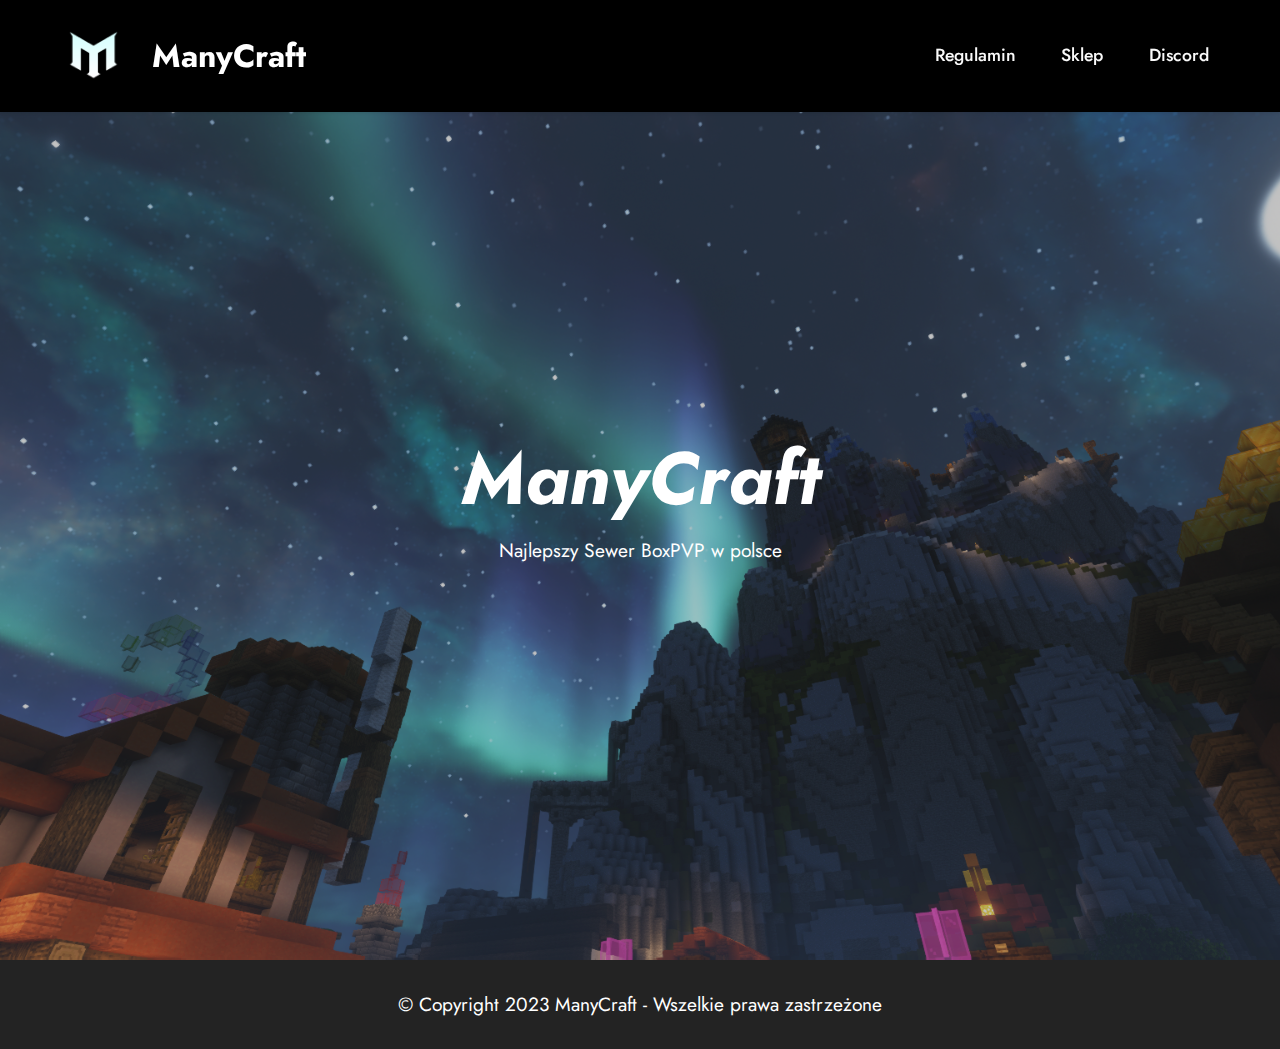
<file: index.html>
<!DOCTYPE html>
<html  >
<head>
  <!-- Site made with Mobirise Website Builder v5.7.4, https://mobirise.com -->
  <meta charset="UTF-8">
  <meta http-equiv="X-UA-Compatible" content="IE=edge">
  <meta name="generator" content="Mobirise v5.7.4, mobirise.com">
  <meta name="viewport" content="width=device-width, initial-scale=1, minimum-scale=1">
  <link rel="shortcut icon" href="assets/images/123.png" type="image/x-icon">
  <meta name="description" content="">
  
  
  <title>Home</title>
  <link rel="stylesheet" href="assets/bootstrap/css/bootstrap.min.css">
  <link rel="stylesheet" href="assets/bootstrap/css/bootstrap-grid.min.css">
  <link rel="stylesheet" href="assets/bootstrap/css/bootstrap-reboot.min.css">
  <link rel="stylesheet" href="assets/dropdown/css/style.css">
  <link rel="stylesheet" href="assets/socicon/css/styles.css">
  <link rel="stylesheet" href="assets/theme/css/style.css">
  <link rel="preload" href="https://fonts.googleapis.com/css2?family=Jost:ital,wght@0,400;0,700;1,400;1,700&display=swap&display=swap" as="style" onload="this.onload=null;this.rel='stylesheet'">
  <noscript><link rel="stylesheet" href="https://fonts.googleapis.com/css2?family=Jost:ital,wght@0,400;0,700;1,400;1,700&display=swap&display=swap"></noscript>
  <link rel="preload" as="style" href="assets/mobirise/css/mbr-additional.css"><link rel="stylesheet" href="assets/mobirise/css/mbr-additional.css" type="text/css">

  
  
  
</head>
<body>
  
  <section data-bs-version="5.1" class="menu menu1 cid-tt6I5LTu50" once="menu" id="menu1-1">
    

    <nav class="navbar navbar-dropdown navbar-fixed-top navbar-expand-lg">
        <div class="container-fluid">
            <div class="navbar-brand">
                <span class="navbar-logo">
                    <a href="index.html#header13-0">
                        <img src="assets/images/123.png" alt="" style="height: 5.7rem;">
                    </a>
                </span>
                <span class="navbar-caption-wrap"><a class="navbar-caption text-primary display-5" href="index.html#header13-0">ManyCraft</a></span>
            </div>
            <button class="navbar-toggler" type="button" data-toggle="collapse" data-bs-toggle="collapse" data-target="#navbarSupportedContent" data-bs-target="#navbarSupportedContent" aria-controls="navbarNavAltMarkup" aria-expanded="false" aria-label="Toggle navigation">
                <div class="hamburger">
                    <span></span>
                    <span></span>
                    <span></span>
                    <span></span>
                </div>
            </button>
            <div class="collapse navbar-collapse" id="navbarSupportedContent">
                <ul class="navbar-nav nav-dropdown nav-right" data-app-modern-menu="true"><li class="nav-item"><a class="nav-link link text-white text-primary display-4" href="page1.html#image1-5" target="_blank">Regulamin</a></li>
                    <li class="nav-item"><a class="nav-link link text-white text-primary display-4" href="https://vishop.pl/shop/1567/server/1331" target="_blank">Sklep</a></li>
                    <li class="nav-item"><a class="nav-link link text-white text-primary display-4" href="https://discord.gg/4nyWbbpxc3" target="_blank">Discord</a>
                    </li></ul>
                
                
            </div>
        </div>
    </nav>
</section>

<section data-bs-version="5.1" class="header13 cid-tt6I3zpgV1 mbr-fullscreen" id="header13-0">

    

    
    <div class="mbr-overlay" style="opacity: 0.3; background-color: rgb(53, 53, 53);"></div>

    <div class="align-center container">
        <div class="row justify-content-center">
            <div class="col-12 col-lg-7">
                <h1 class="mbr-section-title mbr-fonts-style mb-3 display-1"><strong><em>ManyCraft</em></strong></h1>
                
                <p class="mbr-text mbr-fonts-style mb-3 display-7">
                    Najlepszy Sewer BoxPVP w polsce</p>
                
                
            </div>
        </div>
    </div>
</section>

<section data-bs-version="5.1" class="footer7 cid-tt6K94vq1w" once="footers" id="footer7-6">

    

    

    <div class="container">
        <div class="media-container-row align-center mbr-white">
            <div class="col-12">
                <p class="mbr-text mb-0 mbr-fonts-style display-7">
                    © Copyright 2023 ManyCraft - Wszelkie prawa zastrzeżone
                </p>
            </div>
        </div>
    </div>

  
</body>
</html>
</file>
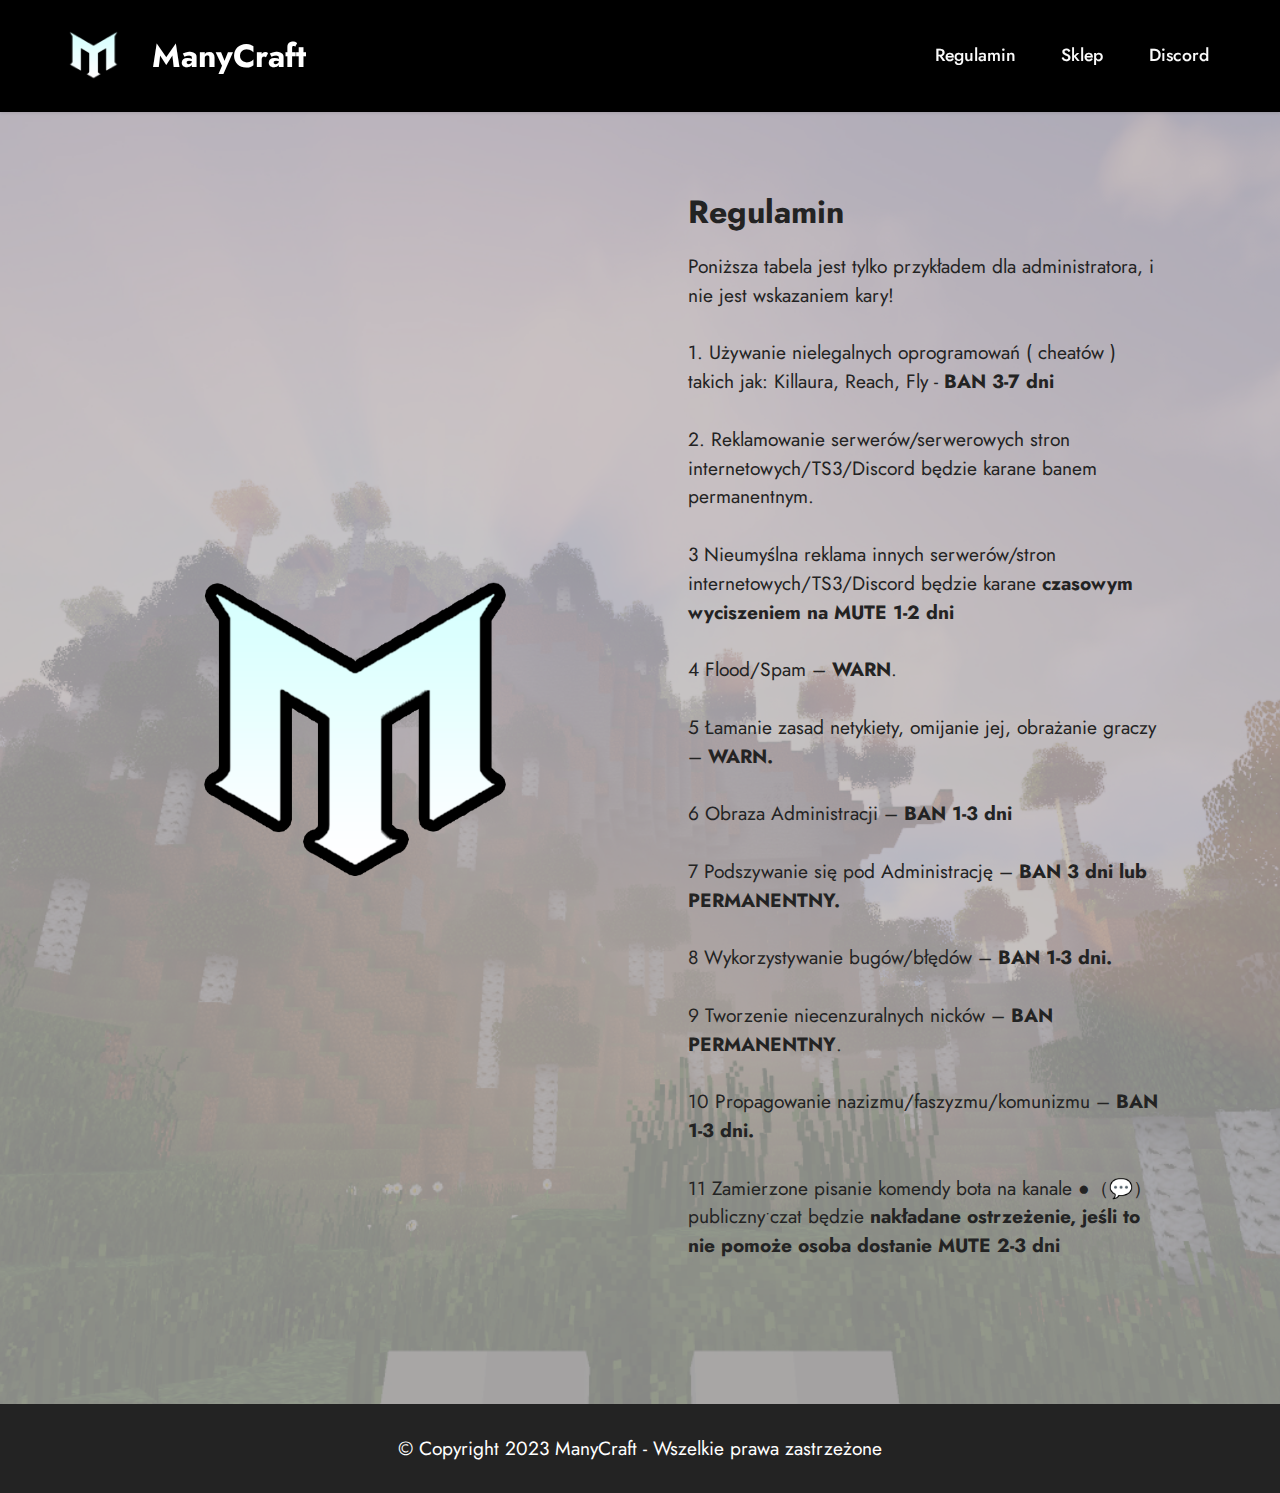
<file: page1.html>
<!DOCTYPE html>
<html  >
<head>
  <!-- Site made with Mobirise Website Builder v5.7.4, https://mobirise.com -->
  <meta charset="UTF-8">
  <meta http-equiv="X-UA-Compatible" content="IE=edge">
  <meta name="generator" content="Mobirise v5.7.4, mobirise.com">
  <meta name="viewport" content="width=device-width, initial-scale=1, minimum-scale=1">
  <link rel="shortcut icon" href="assets/images/123.png" type="image/x-icon">
  <meta name="description" content="">
  
  
  <title>Page 1</title>
  <link rel="stylesheet" href="assets/bootstrap/css/bootstrap.min.css">
  <link rel="stylesheet" href="assets/bootstrap/css/bootstrap-grid.min.css">
  <link rel="stylesheet" href="assets/bootstrap/css/bootstrap-reboot.min.css">
  <link rel="stylesheet" href="assets/dropdown/css/style.css">
  <link rel="stylesheet" href="assets/socicon/css/styles.css">
  <link rel="stylesheet" href="assets/theme/css/style.css">
  <link rel="preload" href="https://fonts.googleapis.com/css2?family=Jost:ital,wght@0,400;0,700;1,400;1,700&display=swap&display=swap" as="style" onload="this.onload=null;this.rel='stylesheet'">
  <noscript><link rel="stylesheet" href="https://fonts.googleapis.com/css2?family=Jost:ital,wght@0,400;0,700;1,400;1,700&display=swap&display=swap"></noscript>
  <link rel="preload" as="style" href="assets/mobirise/css/mbr-additional.css"><link rel="stylesheet" href="assets/mobirise/css/mbr-additional.css" type="text/css">

  
  
  
</head>
<body>
  
  <section data-bs-version="5.1" class="menu menu1 cid-tt6I5LTu50" once="menu" id="menu1-3">
    

    <nav class="navbar navbar-dropdown navbar-fixed-top navbar-expand-lg">
        <div class="container-fluid">
            <div class="navbar-brand">
                <span class="navbar-logo">
                    <a href="index.html#header13-0">
                        <img src="assets/images/123.png" alt="" style="height: 5.7rem;">
                    </a>
                </span>
                <span class="navbar-caption-wrap"><a class="navbar-caption text-primary display-5" href="index.html#header13-0">ManyCraft</a></span>
            </div>
            <button class="navbar-toggler" type="button" data-toggle="collapse" data-bs-toggle="collapse" data-target="#navbarSupportedContent" data-bs-target="#navbarSupportedContent" aria-controls="navbarNavAltMarkup" aria-expanded="false" aria-label="Toggle navigation">
                <div class="hamburger">
                    <span></span>
                    <span></span>
                    <span></span>
                    <span></span>
                </div>
            </button>
            <div class="collapse navbar-collapse" id="navbarSupportedContent">
                <ul class="navbar-nav nav-dropdown nav-right" data-app-modern-menu="true"><li class="nav-item"><a class="nav-link link text-white text-primary display-4" href="page1.html#image1-5" target="_blank">Regulamin</a></li>
                    <li class="nav-item"><a class="nav-link link text-white text-primary display-4" href="https://vishop.pl/shop/1567/server/1331" target="_blank">Sklep</a></li>
                    <li class="nav-item"><a class="nav-link link text-white text-primary display-4" href="https://discord.gg/4nyWbbpxc3" target="_blank">Discord</a>
                    </li></ul>
                
                
            </div>
        </div>
    </nav>
</section>

<section data-bs-version="5.1" class="image1 cid-tt6K4m20aS" id="image1-5">
    

    
    <div class="mbr-overlay" style="opacity: 0.7; background-color: rgb(187, 187, 187);">
    </div>

    <div class="container">
        <div class="row align-items-center">
            <div class="col-12 col-lg-6">
                <div class="image-wrapper">
                    <img src="assets/images/123.png" alt="Mobirise Website Builder">
                    
                </div>
            </div>
            <div class="col-12 col-lg">
                <div class="text-wrapper">
                    <h3 class="mbr-section-title mbr-fonts-style mb-3 display-5">
                        <strong>Regulamin&nbsp;</strong></h3>
                    <p class="mbr-text mbr-fonts-style display-7">Poniższa tabela jest tylko przykładem dla administratora, i nie jest wskazaniem kary!
<br>
<br>1. Używanie nielegalnych oprogramowań ( cheatów ) takich jak: Killaura, Reach, Fly - <strong>BAN 3-7 dni
</strong><br>
<br>2. Reklamowanie serwerów/serwerowych stron internetowych/TS3/Discord będzie karane banem permanentnym.
<br>
<br>3 Nieumyślna reklama innych serwerów/stron internetowych/TS3/Discord będzie karane <strong>czasowym wyciszeniem na MUTE 1-2 dni
</strong><br>
<br>4 Flood/Spam – <strong>WARN</strong>.
<br>
<br>5 Łamanie zasad netykiety, omijanie jej, obrażanie graczy – <strong>WARN.
</strong><br>
<br>6 Obraza Administracji – <strong>BAN 1-3 dni
</strong><br>
<br>7 Podszywanie się pod Administrację – <strong>BAN 3 dni lub PERMANENTNY.
</strong><br>
<br>8 Wykorzystywanie bugów/błędów –<strong> BAN 1-3 dni.
</strong><br>
<br>9 Tworzenie niecenzuralnych nicków – <strong>BAN PERMANENTNY</strong>.
<br>
<br>10 Propagowanie nazizmu/faszyzmu/komunizmu – <strong>BAN 1-3 dni.
</strong><br>
<br>11 Zamierzone pisanie komendy bota na kanale ●（💬）publicznyˑczat będzie <strong>nakładane ostrzeżenie, jeśli to nie pomoże osoba dostanie MUTE 2-3 dni</strong></p>
                </div>
            </div>
        </div>
    </div>
</section>

<section data-bs-version="5.1" class="footer7 cid-tt6K94vq1w" once="footers" id="footer7-6">

    

    

    <div class="container">
        <div class="media-container-row align-center mbr-white">
            <div class="col-12">
                <p class="mbr-text mb-0 mbr-fonts-style display-7">
                    © Copyright 2023 ManyCraft - Wszelkie prawa zastrzeżone
                </p>
            </div>
        </div>
    </div>

  
</body>
</html>
</file>
<file: assets/dropdown/css/style.css>
.navbar-dropdown {
  left: 0;
  padding: 0;
  position: absolute;
  right: 0;
  top: 0;
  transition: all 0.45s ease;
  z-index: 1030;
  background: #282828; }
  .navbar-dropdown .navbar-logo {
    margin-right: 0.8rem;
    transition: margin 0.3s ease-in-out;
    vertical-align: middle; }
    .navbar-dropdown .navbar-logo img {
      height: 3.125rem;
      transition: all 0.3s ease-in-out; }
    .navbar-dropdown .navbar-logo.mbr-iconfont {
      font-size: 3.125rem;
      line-height: 3.125rem; }
  .navbar-dropdown .navbar-caption {
    font-weight: 700;
    white-space: normal;
    vertical-align: -4px;
    line-height: 3.125rem !important; }
    .navbar-dropdown .navbar-caption, .navbar-dropdown .navbar-caption:hover {
      color: inherit;
      text-decoration: none; }
  .navbar-dropdown .mbr-iconfont + .navbar-caption {
    vertical-align: -1px; }
  .navbar-dropdown.navbar-fixed-top {
    position: fixed; }
  .navbar-dropdown .navbar-brand span {
    vertical-align: -4px; }
  .navbar-dropdown.bg-color.transparent {
    background: none; }
  .navbar-dropdown.navbar-short .navbar-brand {
    padding: 0.625rem 0; }
    .navbar-dropdown.navbar-short .navbar-brand span {
      vertical-align: -1px; }
  .navbar-dropdown.navbar-short .navbar-caption {
    line-height: 2.375rem !important;
    vertical-align: -2px; }
  .navbar-dropdown.navbar-short .navbar-logo {
    margin-right: 0.5rem; }
    .navbar-dropdown.navbar-short .navbar-logo img {
      height: 2.375rem; }
    .navbar-dropdown.navbar-short .navbar-logo.mbr-iconfont {
      font-size: 2.375rem;
      line-height: 2.375rem; }
  .navbar-dropdown.navbar-short .mbr-table-cell {
    height: 3.625rem; }
  .navbar-dropdown .navbar-close {
    left: 0.6875rem;
    position: fixed;
    top: 0.75rem;
    z-index: 1000; }
  .navbar-dropdown .hamburger-icon {
    content: "";
    display: inline-block;
    vertical-align: middle;
    width: 16px;
    -webkit-box-shadow: 0 -6px 0 1px #282828,0 0 0 1px #282828,0 6px 0 1px #282828;
    -moz-box-shadow: 0 -6px 0 1px #282828,0 0 0 1px #282828,0 6px 0 1px #282828;
    box-shadow: 0 -6px 0 1px #282828,0 0 0 1px #282828,0 6px 0 1px #282828; }

.dropdown-menu .dropdown-toggle[data-toggle="dropdown-submenu"]::after {
  border-bottom: 0.35em solid transparent;
  border-left: 0.35em solid;
  border-right: 0;
  border-top: 0.35em solid transparent;
  margin-left: 0.3rem; }

.dropdown-menu .dropdown-item:focus {
  outline: 0; }

.nav-dropdown {
  font-size: 0.75rem;
  font-weight: 500;
  height: auto !important; }
  .nav-dropdown .nav-btn {
    padding-left: 1rem; }
  .nav-dropdown .link {
    margin: .667em 1.667em;
    font-weight: 500;
    padding: 0;
    transition: color .2s ease-in-out; }
    .nav-dropdown .link.dropdown-toggle {
      margin-right: 2.583em; }
      .nav-dropdown .link.dropdown-toggle::after {
        margin-left: .25rem;
        border-top: 0.35em solid;
        border-right: 0.35em solid transparent;
        border-left: 0.35em solid transparent;
        border-bottom: 0; }
      .nav-dropdown .link.dropdown-toggle[aria-expanded="true"] {
        margin: 0;
        padding: 0.667em 3.263em  0.667em 1.667em; }
  .nav-dropdown .link::after,
  .nav-dropdown .dropdown-item::after {
    color: inherit; }
  .nav-dropdown .btn {
    font-size: 0.75rem;
    font-weight: 700;
    letter-spacing: 0;
    margin-bottom: 0;
    padding-left: 1.25rem;
    padding-right: 1.25rem; }
  .nav-dropdown .dropdown-menu {
    border-radius: 0;
    border: 0;
    left: 0;
    margin: 0;
    padding-bottom: 1.25rem;
    padding-top: 1.25rem;
    position: relative; }
  .nav-dropdown .dropdown-submenu {
    margin-left: 0.125rem;
    top: 0; }
  .nav-dropdown .dropdown-item {
    font-weight: 500;
    line-height: 2;
    padding: 0.3846em 4.615em 0.3846em 1.5385em;
    position: relative;
    transition: color .2s ease-in-out, background-color .2s ease-in-out; }
    .nav-dropdown .dropdown-item::after {
      margin-top: -0.3077em;
      position: absolute;
      right: 1.1538em;
      top: 50%; }
    .nav-dropdown .dropdown-item:focus, .nav-dropdown .dropdown-item:hover {
      background: none; }

@media (max-width: 767px) {
  .nav-dropdown.navbar-toggleable-sm {
    bottom: 0;
    display: none;
    left: 0;
    overflow-x: hidden;
    position: fixed;
    top: 0;
    transform: translateX(-100%);
    -ms-transform: translateX(-100%);
    -webkit-transform: translateX(-100%);
    width: 18.75rem;
    z-index: 999; } }
.nav-dropdown.navbar-toggleable-xl {
  bottom: 0;
  display: none;
  left: 0;
  overflow-x: hidden;
  position: fixed;
  top: 0;
  transform: translateX(-100%);
  -ms-transform: translateX(-100%);
  -webkit-transform: translateX(-100%);
  width: 18.75rem;
  z-index: 999; }

.nav-dropdown-sm {
  display: block !important;
  overflow-x: hidden;
  overflow: auto;
  padding-top: 3.875rem; }
  .nav-dropdown-sm::after {
    content: "";
    display: block;
    height: 3rem;
    width: 100%; }
  .nav-dropdown-sm.collapse.in ~ .navbar-close {
    display: block !important; }
  .nav-dropdown-sm.collapsing, .nav-dropdown-sm.collapse.in {
    transform: translateX(0);
    -ms-transform: translateX(0);
    -webkit-transform: translateX(0);
    transition: all 0.25s ease-out;
    -webkit-transition: all 0.25s ease-out;
    background: #282828; }
  .nav-dropdown-sm.collapsing[aria-expanded="false"] {
    transform: translateX(-100%);
    -ms-transform: translateX(-100%);
    -webkit-transform: translateX(-100%); }
  .nav-dropdown-sm .nav-item {
    display: block;
    margin-left: 0 !important;
    padding-left: 0; }
  .nav-dropdown-sm .link,
  .nav-dropdown-sm .dropdown-item {
    border-top: 1px dotted rgba(255, 255, 255, 0.1);
    font-size: 0.8125rem;
    line-height: 1.6;
    margin: 0 !important;
    padding: 0.875rem 2.4rem 0.875rem 1.5625rem !important;
    position: relative;
    white-space: normal; }
    .nav-dropdown-sm .link:focus, .nav-dropdown-sm .link:hover,
    .nav-dropdown-sm .dropdown-item:focus,
    .nav-dropdown-sm .dropdown-item:hover {
      background: rgba(0, 0, 0, 0.2) !important;
      color: #c0a375; }
  .nav-dropdown-sm .nav-btn {
    position: relative;
    padding: 1.5625rem 1.5625rem 0 1.5625rem; }
    .nav-dropdown-sm .nav-btn::before {
      border-top: 1px dotted rgba(255, 255, 255, 0.1);
      content: "";
      left: 0;
      position: absolute;
      top: 0;
      width: 100%; }
    .nav-dropdown-sm .nav-btn + .nav-btn {
      padding-top: 0.625rem; }
      .nav-dropdown-sm .nav-btn + .nav-btn::before {
        display: none; }
  .nav-dropdown-sm .btn {
    padding: 0.625rem 0; }
  .nav-dropdown-sm .dropdown-toggle[data-toggle="dropdown-submenu"]::after {
    margin-left: .25rem;
    border-top: 0.35em solid;
    border-right: 0.35em solid transparent;
    border-left: 0.35em solid transparent;
    border-bottom: 0; }
  .nav-dropdown-sm .dropdown-toggle[data-toggle="dropdown-submenu"][aria-expanded="true"]::after {
    border-top: 0;
    border-right: 0.35em solid transparent;
    border-left: 0.35em solid transparent;
    border-bottom: 0.35em solid; }
  .nav-dropdown-sm .dropdown-menu {
    margin: 0;
    padding: 0;
    position: relative;
    top: 0;
    left: 0;
    width: 100%;
    border: 0;
    float: none;
    border-radius: 0;
    background: none; }
  .nav-dropdown-sm .dropdown-submenu {
    left: 100%;
    margin-left: 0.125rem;
    margin-top: -1.25rem;
    top: 0; }

.navbar-toggleable-sm .nav-dropdown .dropdown-menu {
  position: absolute; }

.navbar-toggleable-sm .nav-dropdown .dropdown-submenu {
  left: 100%;
  margin-left: 0.125rem;
  margin-top: -1.25rem;
  top: 0; }

.navbar-toggleable-sm.opened .nav-dropdown .dropdown-menu {
  position: relative; }

.navbar-toggleable-sm.opened .nav-dropdown .dropdown-submenu {
  left: 0;
  margin-left: 00rem;
  margin-top: 0rem;
  top: 0; }

.is-builder .nav-dropdown.collapsing {
  transition: none !important; }
</file>
<file: assets/socicon/css/styles.css>
@charset "UTF-8";

@font-face {
  font-family: 'Socicon';
  src:  url('../fonts/socicon.eot');
  src:  url('../fonts/socicon.eot?#iefix') format('embedded-opentype'),
    url('../fonts/socicon.woff2') format('woff2'),
    url('../fonts/socicon.ttf') format('truetype'),
    url('../fonts/socicon.woff') format('woff'),
    url('../fonts/socicon.svg#socicon') format('svg');
  font-weight: normal;
  font-style: normal;
  font-display: swap;
}

[data-icon]:before {
  font-family: "socicon" !important;
  content: attr(data-icon);
  font-style: normal !important;
  font-weight: normal !important;
  font-variant: normal !important;
  text-transform: none !important;
  speak: none;
  line-height: 1;
  -webkit-font-smoothing: antialiased;
  -moz-osx-font-smoothing: grayscale;
}

[class^="socicon-"], [class*=" socicon-"] {
  /* use !important to prevent issues with browser extensions that change fonts */
  font-family: 'Socicon' !important;
  speak: none;
  font-style: normal;
  font-weight: normal;
  font-variant: normal;
  text-transform: none;
  line-height: 1;

  /* Better Font Rendering =========== */
  -webkit-font-smoothing: antialiased;
  -moz-osx-font-smoothing: grayscale;
}

.socicon-eitaa:before {
  content: "\e97c";
}
.socicon-soroush:before {
  content: "\e97d";
}
.socicon-bale:before {
  content: "\e97e";
}
.socicon-zazzle:before {
  content: "\e97b";
}
.socicon-society6:before {
  content: "\e97a";
}
.socicon-redbubble:before {
  content: "\e979";
}
.socicon-avvo:before {
  content: "\e978";
}
.socicon-stitcher:before {
  content: "\e977";
}
.socicon-googlehangouts:before {
  content: "\e974";
}
.socicon-dlive:before {
  content: "\e975";
}
.socicon-vsco:before {
  content: "\e976";
}
.socicon-flipboard:before {
  content: "\e973";
}
.socicon-ubuntu:before {
  content: "\e958";
}
.socicon-artstation:before {
  content: "\e959";
}
.socicon-invision:before {
  content: "\e95a";
}
.socicon-torial:before {
  content: "\e95b";
}
.socicon-collectorz:before {
  content: "\e95c";
}
.socicon-seenthis:before {
  content: "\e95d";
}
.socicon-googleplaymusic:before {
  content: "\e95e";
}
.socicon-debian:before {
  content: "\e95f";
}
.socicon-filmfreeway:before {
  content: "\e960";
}
.socicon-gnome:before {
  content: "\e961";
}
.socicon-itchio:before {
  content: "\e962";
}
.socicon-jamendo:before {
  content: "\e963";
}
.socicon-mix:before {
  content: "\e964";
}
.socicon-sharepoint:before {
  content: "\e965";
}
.socicon-tinder:before {
  content: "\e966";
}
.socicon-windguru:before {
  content: "\e967";
}
.socicon-cdbaby:before {
  content: "\e968";
}
.socicon-elementaryos:before {
  content: "\e969";
}
.socicon-stage32:before {
  content: "\e96a";
}
.socicon-tiktok:before {
  content: "\e96b";
}
.socicon-gitter:before {
  content: "\e96c";
}
.socicon-letterboxd:before {
  content: "\e96d";
}
.socicon-threema:before {
  content: "\e96e";
}
.socicon-splice:before {
  content: "\e96f";
}
.socicon-metapop:before {
  content: "\e970";
}
.socicon-naver:before {
  content: "\e971";
}
.socicon-remote:before {
  content: "\e972";
}
.socicon-internet:before {
  content: "\e957";
}
.socicon-moddb:before {
  content: "\e94b";
}
.socicon-indiedb:before {
  content: "\e94c";
}
.socicon-traxsource:before {
  content: "\e94d";
}
.socicon-gamefor:before {
  content: "\e94e";
}
.socicon-pixiv:before {
  content: "\e94f";
}
.socicon-myanimelist:before {
  content: "\e950";
}
.socicon-blackberry:before {
  content: "\e951";
}
.socicon-wickr:before {
  content: "\e952";
}
.socicon-spip:before {
  content: "\e953";
}
.socicon-napster:before {
  content: "\e954";
}
.socicon-beatport:before {
  content: "\e955";
}
.socicon-hackerone:before {
  content: "\e956";
}
.socicon-hackernews:before {
  content: "\e946";
}
.socicon-smashwords:before {
  content: "\e947";
}
.socicon-kobo:before {
  content: "\e948";
}
.socicon-bookbub:before {
  content: "\e949";
}
.socicon-mailru:before {
  content: "\e94a";
}
.socicon-gitlab:before {
  content: "\e945";
}
.socicon-instructables:before {
  content: "\e944";
}
.socicon-portfolio:before {
  content: "\e943";
}
.socicon-codered:before {
  content: "\e940";
}
.socicon-origin:before {
  content: "\e941";
}
.socicon-nextdoor:before {
  content: "\e942";
}
.socicon-udemy:before {
  content: "\e93f";
}
.socicon-livemaster:before {
  content: "\e93e";
}
.socicon-crunchbase:before {
  content: "\e93b";
}
.socicon-homefy:before {
  content: "\e93c";
}
.socicon-calendly:before {
  content: "\e93d";
}
.socicon-realtor:before {
  content: "\e90f";
}
.socicon-tidal:before {
  content: "\e910";
}
.socicon-qobuz:before {
  content: "\e911";
}
.socicon-natgeo:before {
  content: "\e912";
}
.socicon-mastodon:before {
  content: "\e913";
}
.socicon-unsplash:before {
  content: "\e914";
}
.socicon-homeadvisor:before {
  content: "\e915";
}
.socicon-angieslist:before {
  content: "\e916";
}
.socicon-codepen:before {
  content: "\e917";
}
.socicon-slack:before {
  content: "\e918";
}
.socicon-openaigym:before {
  content: "\e919";
}
.socicon-logmein:before {
  content: "\e91a";
}
.socicon-fiverr:before {
  content: "\e91b";
}
.socicon-gotomeeting:before {
  content: "\e91c";
}
.socicon-aliexpress:before {
  content: "\e91d";
}
.socicon-guru:before {
  content: "\e91e";
}
.socicon-appstore:before {
  content: "\e91f";
}
.socicon-homes:before {
  content: "\e920";
}
.socicon-zoom:before {
  content: "\e921";
}
.socicon-alibaba:before {
  content: "\e922";
}
.socicon-craigslist:before {
  content: "\e923";
}
.socicon-wix:before {
  content: "\e924";
}
.socicon-redfin:before {
  content: "\e925";
}
.socicon-googlecalendar:before {
  content: "\e926";
}
.socicon-shopify:before {
  content: "\e927";
}
.socicon-freelancer:before {
  content: "\e928";
}
.socicon-seedrs:before {
  content: "\e929";
}
.socicon-bing:before {
  content: "\e92a";
}
.socicon-doodle:before {
  content: "\e92b";
}
.socicon-bonanza:before {
  content: "\e92c";
}
.socicon-squarespace:before {
  content: "\e92d";
}
.socicon-toptal:before {
  content: "\e92e";
}
.socicon-gust:before {
  content: "\e92f";
}
.socicon-ask:before {
  content: "\e930";
}
.socicon-trulia:before {
  content: "\e931";
}
.socicon-loomly:before {
  content: "\e932";
}
.socicon-ghost:before {
  content: "\e933";
}
.socicon-upwork:before {
  content: "\e934";
}
.socicon-fundable:before {
  content: "\e935";
}
.socicon-booking:before {
  content: "\e936";
}
.socicon-googlemaps:before {
  content: "\e937";
}
.socicon-zillow:before {
  content: "\e938";
}
.socicon-niconico:before {
  content: "\e939";
}
.socicon-toneden:before {
  content: "\e93a";
}
.socicon-augment:before {
  content: "\e908";
}
.socicon-bitbucket:before {
  content: "\e909";
}
.socicon-fyuse:before {
  content: "\e90a";
}
.socicon-yt-gaming:before {
  content: "\e90b";
}
.socicon-sketchfab:before {
  content: "\e90c";
}
.socicon-mobcrush:before {
  content: "\e90d";
}
.socicon-microsoft:before {
  content: "\e90e";
}
.socicon-pandora:before {
  content: "\e907";
}
.socicon-messenger:before {
  content: "\e906";
}
.socicon-gamewisp:before {
  content: "\e905";
}
.socicon-bloglovin:before {
  content: "\e904";
}
.socicon-tunein:before {
  content: "\e903";
}
.socicon-gamejolt:before {
  content: "\e901";
}
.socicon-trello:before {
  content: "\e902";
}
.socicon-spreadshirt:before {
  content: "\e900";
}
.socicon-500px:before {
  content: "\e000";
}
.socicon-8tracks:before {
  content: "\e001";
}
.socicon-airbnb:before {
  content: "\e002";
}
.socicon-alliance:before {
  content: "\e003";
}
.socicon-amazon:before {
  content: "\e004";
}
.socicon-amplement:before {
  content: "\e005";
}
.socicon-android:before {
  content: "\e006";
}
.socicon-angellist:before {
  content: "\e007";
}
.socicon-apple:before {
  content: "\e008";
}
.socicon-appnet:before {
  content: "\e009";
}
.socicon-baidu:before {
  content: "\e00a";
}
.socicon-bandcamp:before {
  content: "\e00b";
}
.socicon-battlenet:before {
  content: "\e00c";
}
.socicon-mixer:before {
  content: "\e00d";
}
.socicon-bebee:before {
  content: "\e00e";
}
.socicon-bebo:before {
  content: "\e00f";
}
.socicon-behance:before {
  content: "\e010";
}
.socicon-blizzard:before {
  content: "\e011";
}
.socicon-blogger:before {
  content: "\e012";
}
.socicon-buffer:before {
  content: "\e013";
}
.socicon-chrome:before {
  content: "\e014";
}
.socicon-coderwall:before {
  content: "\e015";
}
.socicon-curse:before {
  content: "\e016";
}
.socicon-dailymotion:before {
  content: "\e017";
}
.socicon-deezer:before {
  content: "\e018";
}
.socicon-delicious:before {
  content: "\e019";
}
.socicon-deviantart:before {
  content: "\e01a";
}
.socicon-diablo:before {
  content: "\e01b";
}
.socicon-digg:before {
  content: "\e01c";
}
.socicon-discord:before {
  content: "\e01d";
}
.socicon-disqus:before {
  content: "\e01e";
}
.socicon-douban:before {
  content: "\e01f";
}
.socicon-draugiem:before {
  content: "\e020";
}
.socicon-dribbble:before {
  content: "\e021";
}
.socicon-drupal:before {
  content: "\e022";
}
.socicon-ebay:before {
  content: "\e023";
}
.socicon-ello:before {
  content: "\e024";
}
.socicon-endomodo:before {
  content: "\e025";
}
.socicon-envato:before {
  content: "\e026";
}
.socicon-etsy:before {
  content: "\e027";
}
.socicon-facebook:before {
  content: "\e028";
}
.socicon-feedburner:before {
  content: "\e029";
}
.socicon-filmweb:before {
  content: "\e02a";
}
.socicon-firefox:before {
  content: "\e02b";
}
.socicon-flattr:before {
  content: "\e02c";
}
.socicon-flickr:before {
  content: "\e02d";
}
.socicon-formulr:before {
  content: "\e02e";
}
.socicon-forrst:before {
  content: "\e02f";
}
.socicon-foursquare:before {
  content: "\e030";
}
.socicon-friendfeed:before {
  content: "\e031";
}
.socicon-github:before {
  content: "\e032";
}
.socicon-goodreads:before {
  content: "\e033";
}
.socicon-google:before {
  content: "\e034";
}
.socicon-googlescholar:before {
  content: "\e035";
}
.socicon-googlegroups:before {
  content: "\e036";
}
.socicon-googlephotos:before {
  content: "\e037";
}
.socicon-googleplus:before {
  content: "\e038";
}
.socicon-grooveshark:before {
  content: "\e039";
}
.socicon-hackerrank:before {
  content: "\e03a";
}
.socicon-hearthstone:before {
  content: "\e03b";
}
.socicon-hellocoton:before {
  content: "\e03c";
}
.socicon-heroes:before {
  content: "\e03d";
}
.socicon-smashcast:before {
  content: "\e03e";
}
.socicon-horde:before {
  content: "\e03f";
}
.socicon-houzz:before {
  content: "\e040";
}
.socicon-icq:before {
  content: "\e041";
}
.socicon-identica:before {
  content: "\e042";
}
.socicon-imdb:before {
  content: "\e043";
}
.socicon-instagram:before {
  content: "\e044";
}
.socicon-issuu:before {
  content: "\e045";
}
.socicon-istock:before {
  content: "\e046";
}
.socicon-itunes:before {
  content: "\e047";
}
.socicon-keybase:before {
  content: "\e048";
}
.socicon-lanyrd:before {
  content: "\e049";
}
.socicon-lastfm:before {
  content: "\e04a";
}
.socicon-line:before {
  content: "\e04b";
}
.socicon-linkedin:before {
  content: "\e04c";
}
.socicon-livejournal:before {
  content: "\e04d";
}
.socicon-lyft:before {
  content: "\e04e";
}
.socicon-macos:before {
  content: "\e04f";
}
.socicon-mail:before {
  content: "\e050";
}
.socicon-medium:before {
  content: "\e051";
}
.socicon-meetup:before {
  content: "\e052";
}
.socicon-mixcloud:before {
  content: "\e053";
}
.socicon-modelmayhem:before {
  content: "\e054";
}
.socicon-mumble:before {
  content: "\e055";
}
.socicon-myspace:before {
  content: "\e056";
}
.socicon-newsvine:before {
  content: "\e057";
}
.socicon-nintendo:before {
  content: "\e058";
}
.socicon-npm:before {
  content: "\e059";
}
.socicon-odnoklassniki:before {
  content: "\e05a";
}
.socicon-openid:before {
  content: "\e05b";
}
.socicon-opera:before {
  content: "\e05c";
}
.socicon-outlook:before {
  content: "\e05d";
}
.socicon-overwatch:before {
  content: "\e05e";
}
.socicon-patreon:before {
  content: "\e05f";
}
.socicon-paypal:before {
  content: "\e060";
}
.socicon-periscope:before {
  content: "\e061";
}
.socicon-persona:before {
  content: "\e062";
}
.socicon-pinterest:before {
  content: "\e063";
}
.socicon-play:before {
  content: "\e064";
}
.socicon-player:before {
  content: "\e065";
}
.socicon-playstation:before {
  content: "\e066";
}
.socicon-pocket:before {
  content: "\e067";
}
.socicon-qq:before {
  content: "\e068";
}
.socicon-quora:before {
  content: "\e069";
}
.socicon-raidcall:before {
  content: "\e06a";
}
.socicon-ravelry:before {
  content: "\e06b";
}
.socicon-reddit:before {
  content: "\e06c";
}
.socicon-renren:before {
  content: "\e06d";
}
.socicon-researchgate:before {
  content: "\e06e";
}
.socicon-residentadvisor:before {
  content: "\e06f";
}
.socicon-reverbnation:before {
  content: "\e070";
}
.socicon-rss:before {
  content: "\e071";
}
.socicon-sharethis:before {
  content: "\e072";
}
.socicon-skype:before {
  content: "\e073";
}
.socicon-slideshare:before {
  content: "\e074";
}
.socicon-smugmug:before {
  content: "\e075";
}
.socicon-snapchat:before {
  content: "\e076";
}
.socicon-songkick:before {
  content: "\e077";
}
.socicon-soundcloud:before {
  content: "\e078";
}
.socicon-spotify:before {
  content: "\e079";
}
.socicon-stackexchange:before {
  content: "\e07a";
}
.socicon-stackoverflow:before {
  content: "\e07b";
}
.socicon-starcraft:before {
  content: "\e07c";
}
.socicon-stayfriends:before {
  content: "\e07d";
}
.socicon-steam:before {
  content: "\e07e";
}
.socicon-storehouse:before {
  content: "\e07f";
}
.socicon-strava:before {
  content: "\e080";
}
.socicon-streamjar:before {
  content: "\e081";
}
.socicon-stumbleupon:before {
  content: "\e082";
}
.socicon-swarm:before {
  content: "\e083";
}
.socicon-teamspeak:before {
  content: "\e084";
}
.socicon-teamviewer:before {
  content: "\e085";
}
.socicon-technorati:before {
  content: "\e086";
}
.socicon-telegram:before {
  content: "\e087";
}
.socicon-tripadvisor:before {
  content: "\e088";
}
.socicon-tripit:before {
  content: "\e089";
}
.socicon-triplej:before {
  content: "\e08a";
}
.socicon-tumblr:before {
  content: "\e08b";
}
.socicon-twitch:before {
  content: "\e08c";
}
.socicon-twitter:before {
  content: "\e08d";
}
.socicon-uber:before {
  content: "\e08e";
}
.socicon-ventrilo:before {
  content: "\e08f";
}
.socicon-viadeo:before {
  content: "\e090";
}
.socicon-viber:before {
  content: "\e091";
}
.socicon-viewbug:before {
  content: "\e092";
}
.socicon-vimeo:before {
  content: "\e093";
}
.socicon-vine:before {
  content: "\e094";
}
.socicon-vkontakte:before {
  content: "\e095";
}
.socicon-warcraft:before {
  content: "\e096";
}
.socicon-wechat:before {
  content: "\e097";
}
.socicon-weibo:before {
  content: "\e098";
}
.socicon-whatsapp:before {
  content: "\e099";
}
.socicon-wikipedia:before {
  content: "\e09a";
}
.socicon-windows:before {
  content: "\e09b";
}
.socicon-wordpress:before {
  content: "\e09c";
}
.socicon-wykop:before {
  content: "\e09d";
}
.socicon-xbox:before {
  content: "\e09e";
}
.socicon-xing:before {
  content: "\e09f";
}
.socicon-yahoo:before {
  content: "\e0a0";
}
.socicon-yammer:before {
  content: "\e0a1";
}
.socicon-yandex:before {
  content: "\e0a2";
}
.socicon-yelp:before {
  content: "\e0a3";
}
.socicon-younow:before {
  content: "\e0a4";
}
.socicon-youtube:before {
  content: "\e0a5";
}
.socicon-zapier:before {
  content: "\e0a6";
}
.socicon-zerply:before {
  content: "\e0a7";
}
.socicon-zomato:before {
  content: "\e0a8";
}
.socicon-zynga:before {
  content: "\e0a9";
}
</file>
<file: assets/theme/css/style.css>
@charset "UTF-8";
section {
  background-color: #ffffff;
}

body {
  font-style: normal;
  line-height: 1.5;
  font-weight: 400;
  color: #232323;
  position: relative;
}

button {
  background-color: transparent;
  border-color: transparent;
}

section,
.container,
.container-fluid {
  position: relative;
  word-wrap: break-word;
}

a.mbr-iconfont:hover {
  text-decoration: none;
}

.article .lead p,
.article .lead ul,
.article .lead ol,
.article .lead pre,
.article .lead blockquote {
  margin-bottom: 0;
}

a {
  font-style: normal;
  font-weight: 400;
  cursor: pointer;
}
a, a:hover {
  text-decoration: none;
}

.mbr-section-title {
  font-style: normal;
  line-height: 1.3;
}

.mbr-section-subtitle {
  line-height: 1.3;
}

.mbr-text {
  font-style: normal;
  line-height: 1.7;
}

h1,
h2,
h3,
h4,
h5,
h6,
.display-1,
.display-2,
.display-4,
.display-5,
.display-7,
span,
p,
a {
  line-height: 1;
  word-break: break-word;
  word-wrap: break-word;
  font-weight: 400;
}

b,
strong {
  font-weight: bold;
}

input:-webkit-autofill, input:-webkit-autofill:hover, input:-webkit-autofill:focus, input:-webkit-autofill:active {
  transition-delay: 9999s;
  -webkit-transition-property: background-color, color;
  transition-property: background-color, color;
}

textarea[type=hidden] {
  display: none;
}

section {
  background-position: 50% 50%;
  background-repeat: no-repeat;
  background-size: cover;
}
section .mbr-background-video,
section .mbr-background-video-preview {
  position: absolute;
  bottom: 0;
  left: 0;
  right: 0;
  top: 0;
}

.hidden {
  visibility: hidden;
}

.mbr-z-index20 {
  z-index: 20;
}

/*! Base colors */
.mbr-white {
  color: #ffffff;
}

.mbr-black {
  color: #111111;
}

.mbr-bg-white {
  background-color: #ffffff;
}

.mbr-bg-black {
  background-color: #000000;
}

/*! Text-aligns */
.align-left {
  text-align: left;
}

.align-center {
  text-align: center;
}

.align-right {
  text-align: right;
}

/*! Font-weight  */
.mbr-light {
  font-weight: 300;
}

.mbr-regular {
  font-weight: 400;
}

.mbr-semibold {
  font-weight: 500;
}

.mbr-bold {
  font-weight: 700;
}

/*! Media  */
.media-content {
  flex-basis: 100%;
}

.media-container-row {
  display: flex;
  flex-direction: row;
  flex-wrap: wrap;
  justify-content: center;
  align-content: center;
  align-items: start;
}
.media-container-row .media-size-item {
  width: 400px;
}

.media-container-column {
  display: flex;
  flex-direction: column;
  flex-wrap: wrap;
  justify-content: center;
  align-content: center;
  align-items: stretch;
}
.media-container-column > * {
  width: 100%;
}

@media (min-width: 992px) {
  .media-container-row {
    flex-wrap: nowrap;
  }
}
figure {
  margin-bottom: 0;
  overflow: hidden;
}

figure[mbr-media-size] {
  transition: width 0.1s;
}

img,
iframe {
  display: block;
  width: 100%;
}

.card {
  background-color: transparent;
  border: none;
}

.card-box {
  width: 100%;
}

.card-img {
  text-align: center;
  flex-shrink: 0;
  -webkit-flex-shrink: 0;
}

.media {
  max-width: 100%;
  margin: 0 auto;
}

.mbr-figure {
  align-self: center;
}

.media-container > div {
  max-width: 100%;
}

.mbr-figure img,
.card-img img {
  width: 100%;
}

@media (max-width: 991px) {
  .media-size-item {
    width: auto !important;
  }

  .media {
    width: auto;
  }

  .mbr-figure {
    width: 100% !important;
  }
}
/*! Buttons */
.mbr-section-btn {
  margin-left: -0.6rem;
  margin-right: -0.6rem;
  font-size: 0;
}

.btn {
  font-weight: 600;
  border-width: 1px;
  font-style: normal;
  margin: 0.6rem 0.6rem;
  white-space: normal;
  transition: all 0.2s ease-in-out;
  display: inline-flex;
  align-items: center;
  justify-content: center;
  word-break: break-word;
}

.btn-sm {
  font-weight: 600;
  letter-spacing: 0px;
  transition: all 0.3s ease-in-out;
}

.btn-md {
  font-weight: 600;
  letter-spacing: 0px;
  transition: all 0.3s ease-in-out;
}

.btn-lg {
  font-weight: 600;
  letter-spacing: 0px;
  transition: all 0.3s ease-in-out;
}

.btn-form {
  margin: 0;
}
.btn-form:hover {
  cursor: pointer;
}

nav .mbr-section-btn {
  margin-left: 0rem;
  margin-right: 0rem;
}

/*! Btn icon margin */
.btn .mbr-iconfont,
.btn.btn-sm .mbr-iconfont {
  order: 1;
  cursor: pointer;
  margin-left: 0.5rem;
  vertical-align: sub;
}

.btn.btn-md .mbr-iconfont,
.btn.btn-md .mbr-iconfont {
  margin-left: 0.8rem;
}

.mbr-regular {
  font-weight: 400;
}

.mbr-semibold {
  font-weight: 500;
}

.mbr-bold {
  font-weight: 700;
}

[type=submit] {
  -webkit-appearance: none;
}

/*! Full-screen */
.mbr-fullscreen .mbr-overlay {
  min-height: 100vh;
}

.mbr-fullscreen {
  display: flex;
  display: -moz-flex;
  display: -ms-flex;
  display: -o-flex;
  align-items: center;
  min-height: 100vh;
  padding-top: 3rem;
  padding-bottom: 3rem;
}

/*! Map */
.map {
  height: 25rem;
  position: relative;
}
.map iframe {
  width: 100%;
  height: 100%;
}

/*! Scroll to top arrow */
.mbr-arrow-up {
  bottom: 25px;
  right: 90px;
  position: fixed;
  text-align: right;
  z-index: 5000;
  color: #ffffff;
  font-size: 22px;
}

.mbr-arrow-up a {
  background: rgba(0, 0, 0, 0.2);
  border-radius: 50%;
  color: #fff;
  display: inline-block;
  height: 60px;
  width: 60px;
  border: 2px solid #fff;
  outline-style: none !important;
  position: relative;
  text-decoration: none;
  transition: all 0.3s ease-in-out;
  cursor: pointer;
  text-align: center;
}
.mbr-arrow-up a:hover {
  background-color: rgba(0, 0, 0, 0.4);
}
.mbr-arrow-up a i {
  line-height: 60px;
}

.mbr-arrow-up-icon {
  display: block;
  color: #fff;
}

.mbr-arrow-up-icon::before {
  content: "›";
  display: inline-block;
  font-family: serif;
  font-size: 22px;
  line-height: 1;
  font-style: normal;
  position: relative;
  top: 6px;
  left: -4px;
  transform: rotate(-90deg);
}

/*! Arrow Down */
.mbr-arrow {
  position: absolute;
  bottom: 45px;
  left: 50%;
  width: 60px;
  height: 60px;
  cursor: pointer;
  background-color: rgba(80, 80, 80, 0.5);
  border-radius: 50%;
  transform: translateX(-50%);
}
@media (max-width: 767px) {
  .mbr-arrow {
    display: none;
  }
}
.mbr-arrow > a {
  display: inline-block;
  text-decoration: none;
  outline-style: none;
  -webkit-animation: arrowdown 1.7s ease-in-out infinite;
          animation: arrowdown 1.7s ease-in-out infinite;
  color: #ffffff;
}
.mbr-arrow > a > i {
  position: absolute;
  top: -2px;
  left: 15px;
  font-size: 2rem;
}

#scrollToTop a i::before {
  content: "";
  position: absolute;
  display: block;
  border-bottom: 2.5px solid #fff;
  border-left: 2.5px solid #fff;
  width: 27.8%;
  height: 27.8%;
  left: 50%;
  top: 51%;
  transform: translateY(-30%) translateX(-50%) rotate(135deg);
}

@keyframes arrowdown {
  0% {
    transform: translateY(0px);
  }
  50% {
    transform: translateY(-5px);
  }
  100% {
    transform: translateY(0px);
  }
}
@-webkit-keyframes arrowdown {
  0% {
    transform: translateY(0px);
  }
  50% {
    transform: translateY(-5px);
  }
  100% {
    transform: translateY(0px);
  }
}
@media (max-width: 500px) {
  .mbr-arrow-up {
    left: 0;
    right: 0;
    text-align: center;
  }
}
/*Gradients animation*/
@keyframes gradient-animation {
  from {
    background-position: 0% 100%;
    -webkit-animation-timing-function: ease-in-out;
            animation-timing-function: ease-in-out;
  }
  to {
    background-position: 100% 0%;
    -webkit-animation-timing-function: ease-in-out;
            animation-timing-function: ease-in-out;
  }
}
@-webkit-keyframes gradient-animation {
  from {
    background-position: 0% 100%;
    -webkit-animation-timing-function: ease-in-out;
            animation-timing-function: ease-in-out;
  }
  to {
    background-position: 100% 0%;
    -webkit-animation-timing-function: ease-in-out;
            animation-timing-function: ease-in-out;
  }
}
.bg-gradient {
  background-size: 200% 200%;
  animation: gradient-animation 5s infinite alternate;
  -webkit-animation: gradient-animation 5s infinite alternate;
}

.menu .navbar-brand {
  display: -webkit-flex;
}
.menu .navbar-brand span {
  display: flex;
  display: -webkit-flex;
}
.menu .navbar-brand .navbar-caption-wrap {
  display: -webkit-flex;
}
.menu .navbar-brand .navbar-logo img {
  display: -webkit-flex;
  width: auto;
}
@media (min-width: 768px) and (max-width: 991px) {
  .menu .navbar-toggleable-sm .navbar-nav {
    display: -ms-flexbox;
  }
}
@media (max-width: 991px) {
  .menu .navbar-collapse {
    max-height: 93.5vh;
  }
  .menu .navbar-collapse.show {
    overflow: auto;
  }
}
@media (min-width: 992px) {
  .menu .navbar-nav.nav-dropdown {
    display: -webkit-flex;
  }
  .menu .navbar-toggleable-sm .navbar-collapse {
    display: -webkit-flex !important;
  }
  .menu .collapsed .navbar-collapse {
    max-height: 93.5vh;
  }
  .menu .collapsed .navbar-collapse.show {
    overflow: auto;
  }
}
@media (max-width: 767px) {
  .menu .navbar-collapse {
    max-height: 80vh;
  }
}

.nav-link .mbr-iconfont {
  margin-right: 0.5rem;
}

.navbar {
  display: -webkit-flex;
  -webkit-flex-wrap: wrap;
  -webkit-align-items: center;
  -webkit-justify-content: space-between;
}

.navbar-collapse {
  -webkit-flex-basis: 100%;
  -webkit-flex-grow: 1;
  -webkit-align-items: center;
}

.nav-dropdown .link {
  padding: 0.667em 1.667em !important;
  margin: 0 !important;
}

.nav {
  display: -webkit-flex;
  -webkit-flex-wrap: wrap;
}

.row {
  display: -webkit-flex;
  -webkit-flex-wrap: wrap;
}

.justify-content-center {
  -webkit-justify-content: center;
}

.form-inline {
  display: -webkit-flex;
}

.card-wrapper {
  -webkit-flex: 1;
}

.carousel-control {
  z-index: 10;
  display: -webkit-flex;
}

.carousel-controls {
  display: -webkit-flex;
}

.media {
  display: -webkit-flex;
}

.form-group:focus {
  outline: none;
}

.jq-selectbox__select {
  padding: 7px 0;
  position: relative;
}

.jq-selectbox__dropdown {
  overflow: hidden;
  border-radius: 10px;
  position: absolute;
  top: 100%;
  left: 0 !important;
  width: 100% !important;
}

.jq-selectbox__trigger-arrow {
  right: 0;
  transform: translateY(-50%);
}

.jq-selectbox li {
  padding: 1.07em 0.5em;
}

input[type=range] {
  padding-left: 0 !important;
  padding-right: 0 !important;
}

.modal-dialog,
.modal-content {
  height: 100%;
}

.modal-dialog .carousel-inner {
  height: calc(100vh - 1.75rem);
}
@media (max-width: 575px) {
  .modal-dialog .carousel-inner {
    height: calc(100vh - 1rem);
  }
}

.carousel-item {
  text-align: center;
}

.carousel-item img {
  margin: auto;
}

.navbar-toggler {
  align-self: flex-start;
  padding: 0.25rem 0.75rem;
  font-size: 1.25rem;
  line-height: 1;
  background: transparent;
  border: 1px solid transparent;
  border-radius: 0.25rem;
}

.navbar-toggler:focus,
.navbar-toggler:hover {
  text-decoration: none;
  box-shadow: none;
}

.navbar-toggler-icon {
  display: inline-block;
  width: 1.5em;
  height: 1.5em;
  vertical-align: middle;
  content: "";
  background: no-repeat center center;
  background-size: 100% 100%;
}

.navbar-toggler-left {
  position: absolute;
  left: 1rem;
}

.navbar-toggler-right {
  position: absolute;
  right: 1rem;
}

.card-img {
  width: auto;
}

.menu .navbar.collapsed:not(.beta-menu) {
  flex-direction: column;
}

.carousel-item.active,
.carousel-item-next,
.carousel-item-prev {
  display: flex;
}

.note-air-layout .dropup .dropdown-menu,
.note-air-layout .navbar-fixed-bottom .dropdown .dropdown-menu {
  bottom: initial !important;
}

html,
body {
  height: auto;
  min-height: 100vh;
}

.dropup .dropdown-toggle::after {
  display: none;
}

.form-asterisk {
  font-family: initial;
  position: absolute;
  top: -2px;
  font-weight: normal;
}

.form-control-label {
  position: relative;
  cursor: pointer;
  margin-bottom: 0.357em;
  padding: 0;
}

.alert {
  color: #ffffff;
  border-radius: 0;
  border: 0;
  font-size: 1.1rem;
  line-height: 1.5;
  margin-bottom: 1.875rem;
  padding: 1.25rem;
  position: relative;
  text-align: center;
}
.alert.alert-form::after {
  background-color: inherit;
  bottom: -7px;
  content: "";
  display: block;
  height: 14px;
  left: 50%;
  margin-left: -7px;
  position: absolute;
  transform: rotate(45deg);
  width: 14px;
}

.form-control {
  background-color: #ffffff;
  background-clip: border-box;
  color: #232323;
  line-height: 1rem !important;
  height: auto;
  padding: 0.6rem 1.2rem;
  transition: border-color 0.25s ease 0s;
  border: 1px solid transparent !important;
  border-radius: 4px;
  box-shadow: rgba(0, 0, 0, 0.07) 0px 1px 1px 0px, rgba(0, 0, 0, 0.07) 0px 1px 3px 0px, rgba(0, 0, 0, 0.03) 0px 0px 0px 1px;
}
.form-active .form-control:invalid {
  border-color: red;
}

form .row {
  margin-left: -0.6rem;
  margin-right: -0.6rem;
}
form .row [class*=col] {
  padding-left: 0.6rem;
  padding-right: 0.6rem;
}

form .mbr-section-btn {
  margin: 0;
  padding-left: 0.6rem;
  padding-right: 0.6rem;
}

form .btn {
  display: flex;
  padding: 0.6rem 1.2rem;
  margin: 0;
}

form .form-check-input {
  margin-top: 0.5;
}

textarea.form-control {
  line-height: 1.5rem !important;
}

.form-group {
  margin-bottom: 1.2rem;
}

.form-control,
form .btn {
  min-height: 48px;
}

.gdpr-block label span.textGDPR input[name=gdpr] {
  top: 7px;
}

.form-control:focus {
  box-shadow: none;
}

:focus {
  outline: none;
}

.mbr-overlay {
  background-color: #000;
  bottom: 0;
  left: 0;
  opacity: 0.5;
  position: absolute;
  right: 0;
  top: 0;
  z-index: 0;
  pointer-events: none;
}

blockquote {
  font-style: italic;
  padding: 3rem;
  font-size: 1.09rem;
  position: relative;
  border-left: 3px solid;
}

ul,
ol,
pre,
blockquote {
  margin-bottom: 2.3125rem;
}

.mt-4 {
  margin-top: 2rem !important;
}

.mb-4 {
  margin-bottom: 2rem !important;
}

@media (min-width: 992px) {
  .container {
    padding-left: 16px;
    padding-right: 16px;
  }

  .row {
    margin-left: -16px;
    margin-right: -16px;
  }
  .row > [class*=col] {
    padding-left: 16px;
    padding-right: 16px;
  }
}
@media (min-width: 768px) {
  .container-fluid {
    padding-left: 32px;
    padding-right: 32px;
  }
}
@media (min-width: 768px) and (max-width: 991px) {
  .mbr-container {
    padding-left: 32px;
    padding-right: 32px;
  }
}
@media (max-width: 767px) {
  .mbr-container {
    padding-left: 16px;
    padding-right: 16px;
  }
}
.card-wrapper,
.item-wrapper {
  overflow: hidden;
}

.app-video-wrapper > img {
  opacity: 1;
}

.item {
  position: relative;
}

.dropdown-menu .dropdown-menu {
  left: 100%;
}

.dropdown-item + .dropdown-menu {
  display: none;
}

.dropdown-item:hover + .dropdown-menu,
.dropdown-menu:hover {
  display: block;
}

@media (min-aspect-ratio: 16/9) {
  .mbr-video-foreground {
    height: 300% !important;
    top: -100% !important;
  }
}
@media (max-aspect-ratio: 16/9) {
  .mbr-video-foreground {
    width: 300% !important;
    left: -100% !important;
  }
}.engine {
	position: absolute;
	text-indent: -2400px;
	text-align: center;
	padding: 0;
	top: 0;
	left: -2400px;
}
</file>
<file: assets/mobirise/css/mbr-additional.css>
body {
  font-family: Jost;
}
.display-1 {
  font-family: 'Jost', sans-serif;
  font-size: 4.6rem;
  line-height: 1.1;
}
.display-1 > .mbr-iconfont {
  font-size: 5.75rem;
}
.display-2 {
  font-family: 'Jost', sans-serif;
  font-size: 3rem;
  line-height: 1.1;
}
.display-2 > .mbr-iconfont {
  font-size: 3.75rem;
}
.display-4 {
  font-family: 'Jost', sans-serif;
  font-size: 1.1rem;
  line-height: 1.5;
}
.display-4 > .mbr-iconfont {
  font-size: 1.375rem;
}
.display-5 {
  font-family: 'Jost', sans-serif;
  font-size: 2rem;
  line-height: 1.5;
}
.display-5 > .mbr-iconfont {
  font-size: 2.5rem;
}
.display-7 {
  font-family: 'Jost', sans-serif;
  font-size: 1.2rem;
  line-height: 1.5;
}
.display-7 > .mbr-iconfont {
  font-size: 1.5rem;
}
/* ---- Fluid typography for mobile devices ---- */
/* 1.4 - font scale ratio ( bootstrap == 1.42857 ) */
/* 100vw - current viewport width */
/* (48 - 20)  48 == 48rem == 768px, 20 == 20rem == 320px(minimal supported viewport) */
/* 0.65 - min scale variable, may vary */
@media (max-width: 992px) {
  .display-1 {
    font-size: 3.68rem;
  }
}
@media (max-width: 768px) {
  .display-1 {
    font-size: 3.22rem;
    font-size: calc( 2.26rem + (4.6 - 2.26) * ((100vw - 20rem) / (48 - 20)));
    line-height: calc( 1.1 * (2.26rem + (4.6 - 2.26) * ((100vw - 20rem) / (48 - 20))));
  }
  .display-2 {
    font-size: 2.4rem;
    font-size: calc( 1.7rem + (3 - 1.7) * ((100vw - 20rem) / (48 - 20)));
    line-height: calc( 1.3 * (1.7rem + (3 - 1.7) * ((100vw - 20rem) / (48 - 20))));
  }
  .display-4 {
    font-size: 0.88rem;
    font-size: calc( 1.0350000000000001rem + (1.1 - 1.0350000000000001) * ((100vw - 20rem) / (48 - 20)));
    line-height: calc( 1.4 * (1.0350000000000001rem + (1.1 - 1.0350000000000001) * ((100vw - 20rem) / (48 - 20))));
  }
  .display-5 {
    font-size: 1.6rem;
    font-size: calc( 1.35rem + (2 - 1.35) * ((100vw - 20rem) / (48 - 20)));
    line-height: calc( 1.4 * (1.35rem + (2 - 1.35) * ((100vw - 20rem) / (48 - 20))));
  }
  .display-7 {
    font-size: 0.96rem;
    font-size: calc( 1.07rem + (1.2 - 1.07) * ((100vw - 20rem) / (48 - 20)));
    line-height: calc( 1.4 * (1.07rem + (1.2 - 1.07) * ((100vw - 20rem) / (48 - 20))));
  }
}
/* Buttons */
.btn {
  padding: 0.6rem 1.2rem;
  border-radius: 4px;
}
.btn-sm {
  padding: 0.6rem 1.2rem;
  border-radius: 4px;
}
.btn-md {
  padding: 0.6rem 1.2rem;
  border-radius: 4px;
}
.btn-lg {
  padding: 1rem 2.6rem;
  border-radius: 4px;
}
.bg-primary {
  background-color: #ffffff !important;
}
.bg-success {
  background-color: #40b0bf !important;
}
.bg-info {
  background-color: #47b5ed !important;
}
.bg-warning {
  background-color: #ffe161 !important;
}
.bg-danger {
  background-color: #ff9966 !important;
}
.btn-primary,
.btn-primary:active {
  background-color: #ffffff !important;
  border-color: #ffffff !important;
  color: #808080 !important;
  box-shadow: 0 2px 2px 0 rgba(0, 0, 0, 0.2);
}
.btn-primary:hover,
.btn-primary:focus,
.btn-primary.focus,
.btn-primary.active {
  color: #545454 !important;
  background-color: #d4d4d4 !important;
  border-color: #d4d4d4 !important;
  box-shadow: 0 2px 5px 0 rgba(0, 0, 0, 0.2);
}
.btn-primary.disabled,
.btn-primary:disabled {
  color: #808080 !important;
  background-color: #d4d4d4 !important;
  border-color: #d4d4d4 !important;
}
.btn-secondary,
.btn-secondary:active {
  background-color: #ff6666 !important;
  border-color: #ff6666 !important;
  color: #ffffff !important;
  box-shadow: 0 2px 2px 0 rgba(0, 0, 0, 0.2);
}
.btn-secondary:hover,
.btn-secondary:focus,
.btn-secondary.focus,
.btn-secondary.active {
  color: #ffffff !important;
  background-color: #ff0f0f !important;
  border-color: #ff0f0f !important;
  box-shadow: 0 2px 5px 0 rgba(0, 0, 0, 0.2);
}
.btn-secondary.disabled,
.btn-secondary:disabled {
  color: #ffffff !important;
  background-color: #ff0f0f !important;
  border-color: #ff0f0f !important;
}
.btn-info,
.btn-info:active {
  background-color: #47b5ed !important;
  border-color: #47b5ed !important;
  color: #ffffff !important;
  box-shadow: 0 2px 2px 0 rgba(0, 0, 0, 0.2);
}
.btn-info:hover,
.btn-info:focus,
.btn-info.focus,
.btn-info.active {
  color: #ffffff !important;
  background-color: #148cca !important;
  border-color: #148cca !important;
  box-shadow: 0 2px 5px 0 rgba(0, 0, 0, 0.2);
}
.btn-info.disabled,
.btn-info:disabled {
  color: #ffffff !important;
  background-color: #148cca !important;
  border-color: #148cca !important;
}
.btn-success,
.btn-success:active {
  background-color: #40b0bf !important;
  border-color: #40b0bf !important;
  color: #ffffff !important;
  box-shadow: 0 2px 2px 0 rgba(0, 0, 0, 0.2);
}
.btn-success:hover,
.btn-success:focus,
.btn-success.focus,
.btn-success.active {
  color: #ffffff !important;
  background-color: #2a747e !important;
  border-color: #2a747e !important;
  box-shadow: 0 2px 5px 0 rgba(0, 0, 0, 0.2);
}
.btn-success.disabled,
.btn-success:disabled {
  color: #ffffff !important;
  background-color: #2a747e !important;
  border-color: #2a747e !important;
}
.btn-warning,
.btn-warning:active {
  background-color: #ffe161 !important;
  border-color: #ffe161 !important;
  color: #614f00 !important;
  box-shadow: 0 2px 2px 0 rgba(0, 0, 0, 0.2);
}
.btn-warning:hover,
.btn-warning:focus,
.btn-warning.focus,
.btn-warning.active {
  color: #0a0800 !important;
  background-color: #ffd10a !important;
  border-color: #ffd10a !important;
  box-shadow: 0 2px 5px 0 rgba(0, 0, 0, 0.2);
}
.btn-warning.disabled,
.btn-warning:disabled {
  color: #614f00 !important;
  background-color: #ffd10a !important;
  border-color: #ffd10a !important;
}
.btn-danger,
.btn-danger:active {
  background-color: #ff9966 !important;
  border-color: #ff9966 !important;
  color: #ffffff !important;
  box-shadow: 0 2px 2px 0 rgba(0, 0, 0, 0.2);
}
.btn-danger:hover,
.btn-danger:focus,
.btn-danger.focus,
.btn-danger.active {
  color: #ffffff !important;
  background-color: #ff5f0f !important;
  border-color: #ff5f0f !important;
  box-shadow: 0 2px 5px 0 rgba(0, 0, 0, 0.2);
}
.btn-danger.disabled,
.btn-danger:disabled {
  color: #ffffff !important;
  background-color: #ff5f0f !important;
  border-color: #ff5f0f !important;
}
.btn-white,
.btn-white:active {
  background-color: #fafafa !important;
  border-color: #fafafa !important;
  color: #7a7a7a !important;
  box-shadow: 0 2px 2px 0 rgba(0, 0, 0, 0.2);
}
.btn-white:hover,
.btn-white:focus,
.btn-white.focus,
.btn-white.active {
  color: #4f4f4f !important;
  background-color: #cfcfcf !important;
  border-color: #cfcfcf !important;
  box-shadow: 0 2px 5px 0 rgba(0, 0, 0, 0.2);
}
.btn-white.disabled,
.btn-white:disabled {
  color: #7a7a7a !important;
  background-color: #cfcfcf !important;
  border-color: #cfcfcf !important;
}
.btn-black,
.btn-black:active {
  background-color: #232323 !important;
  border-color: #232323 !important;
  color: #ffffff !important;
  box-shadow: 0 2px 2px 0 rgba(0, 0, 0, 0.2);
}
.btn-black:hover,
.btn-black:focus,
.btn-black.focus,
.btn-black.active {
  color: #ffffff !important;
  background-color: #000000 !important;
  border-color: #000000 !important;
  box-shadow: 0 2px 5px 0 rgba(0, 0, 0, 0.2);
}
.btn-black.disabled,
.btn-black:disabled {
  color: #ffffff !important;
  background-color: #000000 !important;
  border-color: #000000 !important;
}
.btn-primary-outline,
.btn-primary-outline:active {
  background-color: transparent !important;
  border-color: transparent;
  color: #ffffff;
}
.btn-primary-outline:hover,
.btn-primary-outline:focus,
.btn-primary-outline.focus,
.btn-primary-outline.active {
  color: #d4d4d4 !important;
  background-color: transparent!important;
  border-color: transparent!important;
  box-shadow: none!important;
}
.btn-primary-outline.disabled,
.btn-primary-outline:disabled {
  color: #808080 !important;
  background-color: #ffffff !important;
  border-color: #ffffff !important;
}
.btn-secondary-outline,
.btn-secondary-outline:active {
  background-color: transparent !important;
  border-color: transparent;
  color: #ff6666;
}
.btn-secondary-outline:hover,
.btn-secondary-outline:focus,
.btn-secondary-outline.focus,
.btn-secondary-outline.active {
  color: #ff0f0f !important;
  background-color: transparent!important;
  border-color: transparent!important;
  box-shadow: none!important;
}
.btn-secondary-outline.disabled,
.btn-secondary-outline:disabled {
  color: #ffffff !important;
  background-color: #ff6666 !important;
  border-color: #ff6666 !important;
}
.btn-info-outline,
.btn-info-outline:active {
  background-color: transparent !important;
  border-color: transparent;
  color: #47b5ed;
}
.btn-info-outline:hover,
.btn-info-outline:focus,
.btn-info-outline.focus,
.btn-info-outline.active {
  color: #148cca !important;
  background-color: transparent!important;
  border-color: transparent!important;
  box-shadow: none!important;
}
.btn-info-outline.disabled,
.btn-info-outline:disabled {
  color: #ffffff !important;
  background-color: #47b5ed !important;
  border-color: #47b5ed !important;
}
.btn-success-outline,
.btn-success-outline:active {
  background-color: transparent !important;
  border-color: transparent;
  color: #40b0bf;
}
.btn-success-outline:hover,
.btn-success-outline:focus,
.btn-success-outline.focus,
.btn-success-outline.active {
  color: #2a747e !important;
  background-color: transparent!important;
  border-color: transparent!important;
  box-shadow: none!important;
}
.btn-success-outline.disabled,
.btn-success-outline:disabled {
  color: #ffffff !important;
  background-color: #40b0bf !important;
  border-color: #40b0bf !important;
}
.btn-warning-outline,
.btn-warning-outline:active {
  background-color: transparent !important;
  border-color: transparent;
  color: #ffe161;
}
.btn-warning-outline:hover,
.btn-warning-outline:focus,
.btn-warning-outline.focus,
.btn-warning-outline.active {
  color: #ffd10a !important;
  background-color: transparent!important;
  border-color: transparent!important;
  box-shadow: none!important;
}
.btn-warning-outline.disabled,
.btn-warning-outline:disabled {
  color: #614f00 !important;
  background-color: #ffe161 !important;
  border-color: #ffe161 !important;
}
.btn-danger-outline,
.btn-danger-outline:active {
  background-color: transparent !important;
  border-color: transparent;
  color: #ff9966;
}
.btn-danger-outline:hover,
.btn-danger-outline:focus,
.btn-danger-outline.focus,
.btn-danger-outline.active {
  color: #ff5f0f !important;
  background-color: transparent!important;
  border-color: transparent!important;
  box-shadow: none!important;
}
.btn-danger-outline.disabled,
.btn-danger-outline:disabled {
  color: #ffffff !important;
  background-color: #ff9966 !important;
  border-color: #ff9966 !important;
}
.btn-black-outline,
.btn-black-outline:active {
  background-color: transparent !important;
  border-color: transparent;
  color: #232323;
}
.btn-black-outline:hover,
.btn-black-outline:focus,
.btn-black-outline.focus,
.btn-black-outline.active {
  color: #000000 !important;
  background-color: transparent!important;
  border-color: transparent!important;
  box-shadow: none!important;
}
.btn-black-outline.disabled,
.btn-black-outline:disabled {
  color: #ffffff !important;
  background-color: #232323 !important;
  border-color: #232323 !important;
}
.btn-white-outline,
.btn-white-outline:active {
  background-color: transparent !important;
  border-color: transparent;
  color: #fafafa;
}
.btn-white-outline:hover,
.btn-white-outline:focus,
.btn-white-outline.focus,
.btn-white-outline.active {
  color: #cfcfcf !important;
  background-color: transparent!important;
  border-color: transparent!important;
  box-shadow: none!important;
}
.btn-white-outline.disabled,
.btn-white-outline:disabled {
  color: #7a7a7a !important;
  background-color: #fafafa !important;
  border-color: #fafafa !important;
}
.text-primary {
  color: #ffffff !important;
}
.text-secondary {
  color: #ff6666 !important;
}
.text-success {
  color: #40b0bf !important;
}
.text-info {
  color: #47b5ed !important;
}
.text-warning {
  color: #ffe161 !important;
}
.text-danger {
  color: #ff9966 !important;
}
.text-white {
  color: #fafafa !important;
}
.text-black {
  color: #232323 !important;
}
a.text-primary:hover,
a.text-primary:focus,
a.text-primary.active {
  color: #cccccc !important;
}
a.text-secondary:hover,
a.text-secondary:focus,
a.text-secondary.active {
  color: #ff0000 !important;
}
a.text-success:hover,
a.text-success:focus,
a.text-success.active {
  color: #266a73 !important;
}
a.text-info:hover,
a.text-info:focus,
a.text-info.active {
  color: #1283bc !important;
}
a.text-warning:hover,
a.text-warning:focus,
a.text-warning.active {
  color: #facb00 !important;
}
a.text-danger:hover,
a.text-danger:focus,
a.text-danger.active {
  color: #ff5500 !important;
}
a.text-white:hover,
a.text-white:focus,
a.text-white.active {
  color: #c7c7c7 !important;
}
a.text-black:hover,
a.text-black:focus,
a.text-black.active {
  color: #000000 !important;
}
a[class*="text-"]:not(.nav-link):not(.dropdown-item):not([role]):not(.navbar-caption) {
  position: relative;
  background-image: transparent;
  background-size: 10000px 2px;
  background-repeat: no-repeat;
  background-position: 0px 1.2em;
  background-position: -10000px 1.2em;
}
a[class*="text-"]:not(.nav-link):not(.dropdown-item):not([role]):not(.navbar-caption):hover {
  transition: background-position 2s ease-in-out;
  background-image: linear-gradient(currentColor 50%, currentColor 50%);
  background-position: 0px 1.2em;
}
.nav-tabs .nav-link.active {
  color: #ffffff;
}
.nav-tabs .nav-link:not(.active) {
  color: #232323;
}
.alert-success {
  background-color: #70c770;
}
.alert-info {
  background-color: #47b5ed;
}
.alert-warning {
  background-color: #ffe161;
}
.alert-danger {
  background-color: #ff9966;
}
.mbr-gallery-filter li.active .btn {
  background-color: #ffffff;
  border-color: #ffffff;
  color: #8c8c8c;
}
.mbr-gallery-filter li.active .btn:focus {
  box-shadow: none;
}
a,
a:hover {
  color: #ffffff;
}
.mbr-plan-header.bg-primary .mbr-plan-subtitle,
.mbr-plan-header.bg-primary .mbr-plan-price-desc {
  color: #ffffff;
}
.mbr-plan-header.bg-success .mbr-plan-subtitle,
.mbr-plan-header.bg-success .mbr-plan-price-desc {
  color: #a0d8df;
}
.mbr-plan-header.bg-info .mbr-plan-subtitle,
.mbr-plan-header.bg-info .mbr-plan-price-desc {
  color: #ffffff;
}
.mbr-plan-header.bg-warning .mbr-plan-subtitle,
.mbr-plan-header.bg-warning .mbr-plan-price-desc {
  color: #ffffff;
}
.mbr-plan-header.bg-danger .mbr-plan-subtitle,
.mbr-plan-header.bg-danger .mbr-plan-price-desc {
  color: #ffffff;
}
/* Scroll to top button*/
.scrollToTop_wraper {
  display: none;
}
.form-control {
  font-family: 'Jost', sans-serif;
  font-size: 1.1rem;
  line-height: 1.5;
  font-weight: 400;
}
.form-control > .mbr-iconfont {
  font-size: 1.375rem;
}
.form-control:hover,
.form-control:focus {
  box-shadow: rgba(0, 0, 0, 0.07) 0px 1px 1px 0px, rgba(0, 0, 0, 0.07) 0px 1px 3px 0px, rgba(0, 0, 0, 0.03) 0px 0px 0px 1px;
  border-color: #ffffff !important;
}
.form-control:-webkit-input-placeholder {
  font-family: 'Jost', sans-serif;
  font-size: 1.1rem;
  line-height: 1.5;
  font-weight: 400;
}
.form-control:-webkit-input-placeholder > .mbr-iconfont {
  font-size: 1.375rem;
}
blockquote {
  border-color: #ffffff;
}
/* Forms */
.jq-selectbox li:hover,
.jq-selectbox li.selected {
  background-color: #ffffff;
  color: #000000;
}
.jq-number__spin {
  transition: 0.25s ease;
}
.jq-number__spin:hover {
  border-color: #ffffff;
}
.jq-selectbox .jq-selectbox__trigger-arrow,
.jq-number__spin.minus:after,
.jq-number__spin.plus:after {
  transition: 0.4s;
  border-top-color: #353535;
  border-bottom-color: #353535;
}
.jq-selectbox:hover .jq-selectbox__trigger-arrow,
.jq-number__spin.minus:hover:after,
.jq-number__spin.plus:hover:after {
  border-top-color: #ffffff;
  border-bottom-color: #ffffff;
}
.xdsoft_datetimepicker .xdsoft_calendar td.xdsoft_default,
.xdsoft_datetimepicker .xdsoft_calendar td.xdsoft_current,
.xdsoft_datetimepicker .xdsoft_timepicker .xdsoft_time_box > div > div.xdsoft_current {
  color: #000000 !important;
  background-color: #ffffff !important;
  box-shadow: none !important;
}
.xdsoft_datetimepicker .xdsoft_calendar td:hover,
.xdsoft_datetimepicker .xdsoft_timepicker .xdsoft_time_box > div > div:hover {
  color: #000000 !important;
  background: #ff6666 !important;
  box-shadow: none !important;
}
.lazy-bg {
  background-image: none !important;
}
.lazy-placeholder:not(section),
.lazy-none {
  display: block;
  position: relative;
  padding-bottom: 56.25%;
  width: 100%;
  height: auto;
}
iframe.lazy-placeholder,
.lazy-placeholder:after {
  content: '';
  position: absolute;
  width: 200px;
  height: 200px;
  background: transparent no-repeat center;
  background-size: contain;
  top: 50%;
  left: 50%;
  transform: translateX(-50%) translateY(-50%);
  background-image: url("data:image/svg+xml;charset=UTF-8,%3csvg width='32' height='32' viewBox='0 0 64 64' xmlns='http://www.w3.org/2000/svg' stroke='%23ffffff' %3e%3cg fill='none' fill-rule='evenodd'%3e%3cg transform='translate(16 16)' stroke-width='2'%3e%3ccircle stroke-opacity='.5' cx='16' cy='16' r='16'/%3e%3cpath d='M32 16c0-9.94-8.06-16-16-16'%3e%3canimateTransform attributeName='transform' type='rotate' from='0 16 16' to='360 16 16' dur='1s' repeatCount='indefinite'/%3e%3c/path%3e%3c/g%3e%3c/g%3e%3c/svg%3e");
}
section.lazy-placeholder:after {
  opacity: 0.5;
}
body {
  overflow-x: hidden;
}
a {
  transition: color 0.6s;
}
.cid-tt6I5LTu50 {
  z-index: 1000;
  width: 100%;
  position: relative;
  min-height: 60px;
}
.cid-tt6I5LTu50 nav.navbar {
  position: fixed;
}
.cid-tt6I5LTu50 .dropdown-item:before {
  font-family: Moririse2 !important;
  content: "\e966";
  display: inline-block;
  width: 0;
  position: absolute;
  left: 1rem;
  top: 0.5rem;
  margin-right: 0.5rem;
  line-height: 1;
  font-size: inherit;
  vertical-align: middle;
  text-align: center;
  overflow: hidden;
  transform: scale(0, 1);
  transition: all 0.25s ease-in-out;
}
.cid-tt6I5LTu50 .dropdown-menu {
  padding: 0;
  border-radius: 4px;
  box-shadow: 0 1px 3px 0 rgba(0, 0, 0, 0.1);
}
.cid-tt6I5LTu50 .dropdown-item {
  border-bottom: 1px solid #e6e6e6;
}
.cid-tt6I5LTu50 .dropdown-item:hover,
.cid-tt6I5LTu50 .dropdown-item:focus {
  background: #ffffff !important;
  color: white !important;
}
.cid-tt6I5LTu50 .dropdown-item:hover span {
  color: white;
}
.cid-tt6I5LTu50 .dropdown-item:first-child {
  border-top-left-radius: 4px;
  border-top-right-radius: 4px;
}
.cid-tt6I5LTu50 .dropdown-item:last-child {
  border-bottom: none;
  border-bottom-left-radius: 4px;
  border-bottom-right-radius: 4px;
}
.cid-tt6I5LTu50 .nav-dropdown .link {
  padding: 0 0.3em !important;
  margin: 0.667em 1em !important;
}
.cid-tt6I5LTu50 .nav-dropdown .link.dropdown-toggle::after {
  margin-left: 0.5rem;
  margin-top: 0.2rem;
}
.cid-tt6I5LTu50 .nav-link {
  position: relative;
}
.cid-tt6I5LTu50 .container {
  display: flex;
  margin: auto;
}
@media (min-width: 992px) {
  .cid-tt6I5LTu50 .container {
    flex-wrap: nowrap;
  }
}
.cid-tt6I5LTu50 .iconfont-wrapper {
  color: #000000 !important;
  font-size: 1.5rem;
  padding-right: 0.5rem;
}
.cid-tt6I5LTu50 .dropdown-menu,
.cid-tt6I5LTu50 .navbar.opened {
  background: #000000 !important;
}
.cid-tt6I5LTu50 .nav-item:focus,
.cid-tt6I5LTu50 .nav-link:focus {
  outline: none;
}
.cid-tt6I5LTu50 .dropdown .dropdown-menu .dropdown-item {
  width: auto;
  transition: all 0.25s ease-in-out;
}
.cid-tt6I5LTu50 .dropdown .dropdown-menu .dropdown-item::after {
  right: 0.5rem;
}
.cid-tt6I5LTu50 .dropdown .dropdown-menu .dropdown-item .mbr-iconfont {
  margin-right: 0.5rem;
  vertical-align: sub;
}
.cid-tt6I5LTu50 .dropdown .dropdown-menu .dropdown-item .mbr-iconfont:before {
  display: inline-block;
  transform: scale(1, 1);
  transition: all 0.25s ease-in-out;
}
.cid-tt6I5LTu50 .collapsed .dropdown-menu .dropdown-item:before {
  display: none;
}
.cid-tt6I5LTu50 .collapsed .dropdown .dropdown-menu .dropdown-item {
  padding: 0.235em 1.5em 0.235em 1.5em !important;
  transition: none;
  margin: 0 !important;
}
.cid-tt6I5LTu50 .navbar {
  min-height: 70px;
  transition: all 0.3s;
  border-bottom: 1px solid transparent;
  box-shadow: 0 1px 3px 0 rgba(0, 0, 0, 0.1);
  background: #000000;
}
.cid-tt6I5LTu50 .navbar.opened {
  transition: all 0.3s;
}
.cid-tt6I5LTu50 .navbar .dropdown-item {
  padding: 0.5rem 1.8rem;
}
.cid-tt6I5LTu50 .navbar .navbar-logo img {
  width: auto;
}
.cid-tt6I5LTu50 .navbar .navbar-collapse {
  justify-content: flex-end;
  z-index: 1;
}
.cid-tt6I5LTu50 .navbar.collapsed {
  justify-content: center;
}
.cid-tt6I5LTu50 .navbar.collapsed .nav-item .nav-link::before {
  display: none;
}
.cid-tt6I5LTu50 .navbar.collapsed.opened .dropdown-menu {
  top: 0;
}
@media (min-width: 992px) {
  .cid-tt6I5LTu50 .navbar.collapsed.opened:not(.navbar-short) .navbar-collapse {
    max-height: calc(98.5vh - 5.7rem);
  }
}
.cid-tt6I5LTu50 .navbar.collapsed .dropdown-menu .dropdown-submenu {
  left: 0 !important;
}
.cid-tt6I5LTu50 .navbar.collapsed .dropdown-menu .dropdown-item:after {
  right: auto;
}
.cid-tt6I5LTu50 .navbar.collapsed .dropdown-menu .dropdown-toggle[data-toggle="dropdown-submenu"]:after {
  margin-left: 0.5rem;
  margin-top: 0.2rem;
  border-top: 0.35em solid;
  border-right: 0.35em solid transparent;
  border-left: 0.35em solid transparent;
  border-bottom: 0;
  top: 41%;
}
.cid-tt6I5LTu50 .navbar.collapsed ul.navbar-nav li {
  margin: auto;
}
.cid-tt6I5LTu50 .navbar.collapsed .dropdown-menu .dropdown-item {
  padding: 0.25rem 1.5rem;
  text-align: center;
}
.cid-tt6I5LTu50 .navbar.collapsed .icons-menu {
  padding-left: 0;
  padding-right: 0;
  padding-top: 0.5rem;
  padding-bottom: 0.5rem;
}
@media (max-width: 991px) {
  .cid-tt6I5LTu50 .navbar .nav-item .nav-link::before {
    display: none;
  }
  .cid-tt6I5LTu50 .navbar.opened .dropdown-menu {
    top: 0;
  }
  .cid-tt6I5LTu50 .navbar .dropdown-menu .dropdown-submenu {
    left: 0 !important;
  }
  .cid-tt6I5LTu50 .navbar .dropdown-menu .dropdown-item:after {
    right: auto;
  }
  .cid-tt6I5LTu50 .navbar .dropdown-menu .dropdown-toggle[data-toggle="dropdown-submenu"]:after {
    margin-left: 0.5rem;
    margin-top: 0.2rem;
    border-top: 0.35em solid;
    border-right: 0.35em solid transparent;
    border-left: 0.35em solid transparent;
    border-bottom: 0;
    top: 40%;
  }
  .cid-tt6I5LTu50 .navbar .navbar-logo img {
    height: 3rem !important;
  }
  .cid-tt6I5LTu50 .navbar ul.navbar-nav li {
    margin: auto;
  }
  .cid-tt6I5LTu50 .navbar .dropdown-menu .dropdown-item {
    padding: 0.25rem 1.5rem !important;
    text-align: center;
  }
  .cid-tt6I5LTu50 .navbar .navbar-brand {
    flex-shrink: initial;
    flex-basis: auto;
    word-break: break-word;
    padding-right: 2rem;
  }
  .cid-tt6I5LTu50 .navbar .navbar-toggler {
    flex-basis: auto;
  }
  .cid-tt6I5LTu50 .navbar .icons-menu {
    padding-left: 0;
    padding-top: 0.5rem;
    padding-bottom: 0.5rem;
  }
}
@media (max-width: 991px) and (max-width: 767px) {
  .cid-tt6I5LTu50 .navbar .navbar-brand {
    width: calc(100% - 31px);
  }
}
.cid-tt6I5LTu50 .navbar.navbar-short {
  min-height: 60px;
}
.cid-tt6I5LTu50 .navbar.navbar-short .navbar-logo img {
  height: 2.5rem !important;
}
.cid-tt6I5LTu50 .navbar.navbar-short .navbar-brand {
  min-height: 60px;
  padding: 0;
}
.cid-tt6I5LTu50 .navbar-brand {
  min-height: 70px;
  flex-shrink: 0;
  align-items: center;
  margin-right: 0;
  padding: 10px 0;
  transition: all 0.3s;
  word-break: break-word;
  z-index: 1;
}
.cid-tt6I5LTu50 .navbar-brand .navbar-caption {
  line-height: inherit !important;
}
.cid-tt6I5LTu50 .navbar-brand .navbar-logo a {
  outline: none;
}
.cid-tt6I5LTu50 .dropdown-item.active,
.cid-tt6I5LTu50 .dropdown-item:active {
  background-color: transparent;
}
.cid-tt6I5LTu50 .navbar-expand-lg .navbar-nav .nav-link {
  padding: 0;
}
.cid-tt6I5LTu50 .nav-dropdown .link.dropdown-toggle {
  margin-right: 1.667em;
}
.cid-tt6I5LTu50 .nav-dropdown .link.dropdown-toggle[aria-expanded="true"] {
  margin-right: 0;
  padding: 0.667em 1.667em;
}
.cid-tt6I5LTu50 .navbar.navbar-expand-lg .dropdown .dropdown-menu {
  background: #000000;
}
.cid-tt6I5LTu50 .navbar.navbar-expand-lg .dropdown .dropdown-menu .dropdown-submenu {
  margin: 0;
  left: 100%;
}
.cid-tt6I5LTu50 .navbar .dropdown.open > .dropdown-menu {
  display: block;
}
.cid-tt6I5LTu50 ul.navbar-nav {
  flex-wrap: wrap;
}
.cid-tt6I5LTu50 .navbar-buttons {
  text-align: center;
  min-width: 170px;
}
.cid-tt6I5LTu50 button.navbar-toggler {
  outline: none;
  width: 31px;
  height: 20px;
  cursor: pointer;
  transition: all 0.2s;
  position: relative;
  align-self: center;
}
.cid-tt6I5LTu50 button.navbar-toggler .hamburger span {
  position: absolute;
  right: 0;
  width: 30px;
  height: 2px;
  border-right: 5px;
  background-color: #000000;
}
.cid-tt6I5LTu50 button.navbar-toggler .hamburger span:nth-child(1) {
  top: 0;
  transition: all 0.2s;
}
.cid-tt6I5LTu50 button.navbar-toggler .hamburger span:nth-child(2) {
  top: 8px;
  transition: all 0.15s;
}
.cid-tt6I5LTu50 button.navbar-toggler .hamburger span:nth-child(3) {
  top: 8px;
  transition: all 0.15s;
}
.cid-tt6I5LTu50 button.navbar-toggler .hamburger span:nth-child(4) {
  top: 16px;
  transition: all 0.2s;
}
.cid-tt6I5LTu50 nav.opened .hamburger span:nth-child(1) {
  top: 8px;
  width: 0;
  opacity: 0;
  right: 50%;
  transition: all 0.2s;
}
.cid-tt6I5LTu50 nav.opened .hamburger span:nth-child(2) {
  transform: rotate(45deg);
  transition: all 0.25s;
}
.cid-tt6I5LTu50 nav.opened .hamburger span:nth-child(3) {
  transform: rotate(-45deg);
  transition: all 0.25s;
}
.cid-tt6I5LTu50 nav.opened .hamburger span:nth-child(4) {
  top: 8px;
  width: 0;
  opacity: 0;
  right: 50%;
  transition: all 0.2s;
}
.cid-tt6I5LTu50 .navbar-dropdown {
  padding: 0 1rem;
  position: fixed;
}
.cid-tt6I5LTu50 a.nav-link {
  display: flex;
  align-items: center;
  justify-content: center;
}
.cid-tt6I5LTu50 .icons-menu {
  flex-wrap: nowrap;
  display: flex;
  justify-content: center;
  padding-left: 1rem;
  padding-right: 1rem;
  padding-top: 0.3rem;
  text-align: center;
}
@media screen and (-ms-high-contrast: active), (-ms-high-contrast: none) {
  .cid-tt6I5LTu50 .navbar {
    height: 70px;
  }
  .cid-tt6I5LTu50 .navbar.opened {
    height: auto;
  }
  .cid-tt6I5LTu50 .nav-item .nav-link:hover::before {
    width: 175%;
    max-width: calc(100% + 2rem);
    left: -1rem;
  }
}
.cid-tt6I3zpgV1 {
  background-image: url("../../../assets/images/mc.png");
}
.cid-tt6I3zpgV1 .mbr-fallback-image.disabled {
  display: none;
}
.cid-tt6I3zpgV1 .mbr-fallback-image {
  display: block;
  background-size: cover;
  background-position: center center;
  width: 100%;
  height: 100%;
  position: absolute;
  top: 0;
}
.cid-tt6I3zpgV1 .social-row .soc-item {
  display: inline-block;
  text-align: center;
  margin-bottom: 1rem;
  margin-right: .7rem;
}
.cid-tt6I3zpgV1 .social-row .soc-item .mbr-iconfont {
  font-size: 32px;
  border-radius: 50%;
  padding: 0.6rem;
  border: 2px solid #232323;
  transition: all 0.3s;
  color: #232323;
}
.cid-tt6I3zpgV1 .social-row .soc-item .mbr-iconfont:hover {
  background-color: #232323;
  color: #ffffff;
}
.cid-tt6I3zpgV1 .mbr-text,
.cid-tt6I3zpgV1 .mbr-section-btn,
.cid-tt6I3zpgV1 .social-row {
  color: #ffffff;
}
.cid-tt6I3zpgV1 .mbr-section-title {
  text-align: center;
  color: #ffffff;
}
.cid-tt6K94vq1w {
  padding-top: 30px;
  padding-bottom: 30px;
  background-color: #232323;
  overflow: hidden;
}
.cid-tt6I5LTu50 {
  z-index: 1000;
  width: 100%;
  position: relative;
  min-height: 60px;
}
.cid-tt6I5LTu50 nav.navbar {
  position: fixed;
}
.cid-tt6I5LTu50 .dropdown-item:before {
  font-family: Moririse2 !important;
  content: "\e966";
  display: inline-block;
  width: 0;
  position: absolute;
  left: 1rem;
  top: 0.5rem;
  margin-right: 0.5rem;
  line-height: 1;
  font-size: inherit;
  vertical-align: middle;
  text-align: center;
  overflow: hidden;
  transform: scale(0, 1);
  transition: all 0.25s ease-in-out;
}
.cid-tt6I5LTu50 .dropdown-menu {
  padding: 0;
  border-radius: 4px;
  box-shadow: 0 1px 3px 0 rgba(0, 0, 0, 0.1);
}
.cid-tt6I5LTu50 .dropdown-item {
  border-bottom: 1px solid #e6e6e6;
}
.cid-tt6I5LTu50 .dropdown-item:hover,
.cid-tt6I5LTu50 .dropdown-item:focus {
  background: #ffffff !important;
  color: white !important;
}
.cid-tt6I5LTu50 .dropdown-item:hover span {
  color: white;
}
.cid-tt6I5LTu50 .dropdown-item:first-child {
  border-top-left-radius: 4px;
  border-top-right-radius: 4px;
}
.cid-tt6I5LTu50 .dropdown-item:last-child {
  border-bottom: none;
  border-bottom-left-radius: 4px;
  border-bottom-right-radius: 4px;
}
.cid-tt6I5LTu50 .nav-dropdown .link {
  padding: 0 0.3em !important;
  margin: 0.667em 1em !important;
}
.cid-tt6I5LTu50 .nav-dropdown .link.dropdown-toggle::after {
  margin-left: 0.5rem;
  margin-top: 0.2rem;
}
.cid-tt6I5LTu50 .nav-link {
  position: relative;
}
.cid-tt6I5LTu50 .container {
  display: flex;
  margin: auto;
}
@media (min-width: 992px) {
  .cid-tt6I5LTu50 .container {
    flex-wrap: nowrap;
  }
}
.cid-tt6I5LTu50 .iconfont-wrapper {
  color: #000000 !important;
  font-size: 1.5rem;
  padding-right: 0.5rem;
}
.cid-tt6I5LTu50 .dropdown-menu,
.cid-tt6I5LTu50 .navbar.opened {
  background: #000000 !important;
}
.cid-tt6I5LTu50 .nav-item:focus,
.cid-tt6I5LTu50 .nav-link:focus {
  outline: none;
}
.cid-tt6I5LTu50 .dropdown .dropdown-menu .dropdown-item {
  width: auto;
  transition: all 0.25s ease-in-out;
}
.cid-tt6I5LTu50 .dropdown .dropdown-menu .dropdown-item::after {
  right: 0.5rem;
}
.cid-tt6I5LTu50 .dropdown .dropdown-menu .dropdown-item .mbr-iconfont {
  margin-right: 0.5rem;
  vertical-align: sub;
}
.cid-tt6I5LTu50 .dropdown .dropdown-menu .dropdown-item .mbr-iconfont:before {
  display: inline-block;
  transform: scale(1, 1);
  transition: all 0.25s ease-in-out;
}
.cid-tt6I5LTu50 .collapsed .dropdown-menu .dropdown-item:before {
  display: none;
}
.cid-tt6I5LTu50 .collapsed .dropdown .dropdown-menu .dropdown-item {
  padding: 0.235em 1.5em 0.235em 1.5em !important;
  transition: none;
  margin: 0 !important;
}
.cid-tt6I5LTu50 .navbar {
  min-height: 70px;
  transition: all 0.3s;
  border-bottom: 1px solid transparent;
  box-shadow: 0 1px 3px 0 rgba(0, 0, 0, 0.1);
  background: #000000;
}
.cid-tt6I5LTu50 .navbar.opened {
  transition: all 0.3s;
}
.cid-tt6I5LTu50 .navbar .dropdown-item {
  padding: 0.5rem 1.8rem;
}
.cid-tt6I5LTu50 .navbar .navbar-logo img {
  width: auto;
}
.cid-tt6I5LTu50 .navbar .navbar-collapse {
  justify-content: flex-end;
  z-index: 1;
}
.cid-tt6I5LTu50 .navbar.collapsed {
  justify-content: center;
}
.cid-tt6I5LTu50 .navbar.collapsed .nav-item .nav-link::before {
  display: none;
}
.cid-tt6I5LTu50 .navbar.collapsed.opened .dropdown-menu {
  top: 0;
}
@media (min-width: 992px) {
  .cid-tt6I5LTu50 .navbar.collapsed.opened:not(.navbar-short) .navbar-collapse {
    max-height: calc(98.5vh - 5.7rem);
  }
}
.cid-tt6I5LTu50 .navbar.collapsed .dropdown-menu .dropdown-submenu {
  left: 0 !important;
}
.cid-tt6I5LTu50 .navbar.collapsed .dropdown-menu .dropdown-item:after {
  right: auto;
}
.cid-tt6I5LTu50 .navbar.collapsed .dropdown-menu .dropdown-toggle[data-toggle="dropdown-submenu"]:after {
  margin-left: 0.5rem;
  margin-top: 0.2rem;
  border-top: 0.35em solid;
  border-right: 0.35em solid transparent;
  border-left: 0.35em solid transparent;
  border-bottom: 0;
  top: 41%;
}
.cid-tt6I5LTu50 .navbar.collapsed ul.navbar-nav li {
  margin: auto;
}
.cid-tt6I5LTu50 .navbar.collapsed .dropdown-menu .dropdown-item {
  padding: 0.25rem 1.5rem;
  text-align: center;
}
.cid-tt6I5LTu50 .navbar.collapsed .icons-menu {
  padding-left: 0;
  padding-right: 0;
  padding-top: 0.5rem;
  padding-bottom: 0.5rem;
}
@media (max-width: 991px) {
  .cid-tt6I5LTu50 .navbar .nav-item .nav-link::before {
    display: none;
  }
  .cid-tt6I5LTu50 .navbar.opened .dropdown-menu {
    top: 0;
  }
  .cid-tt6I5LTu50 .navbar .dropdown-menu .dropdown-submenu {
    left: 0 !important;
  }
  .cid-tt6I5LTu50 .navbar .dropdown-menu .dropdown-item:after {
    right: auto;
  }
  .cid-tt6I5LTu50 .navbar .dropdown-menu .dropdown-toggle[data-toggle="dropdown-submenu"]:after {
    margin-left: 0.5rem;
    margin-top: 0.2rem;
    border-top: 0.35em solid;
    border-right: 0.35em solid transparent;
    border-left: 0.35em solid transparent;
    border-bottom: 0;
    top: 40%;
  }
  .cid-tt6I5LTu50 .navbar .navbar-logo img {
    height: 3rem !important;
  }
  .cid-tt6I5LTu50 .navbar ul.navbar-nav li {
    margin: auto;
  }
  .cid-tt6I5LTu50 .navbar .dropdown-menu .dropdown-item {
    padding: 0.25rem 1.5rem !important;
    text-align: center;
  }
  .cid-tt6I5LTu50 .navbar .navbar-brand {
    flex-shrink: initial;
    flex-basis: auto;
    word-break: break-word;
    padding-right: 2rem;
  }
  .cid-tt6I5LTu50 .navbar .navbar-toggler {
    flex-basis: auto;
  }
  .cid-tt6I5LTu50 .navbar .icons-menu {
    padding-left: 0;
    padding-top: 0.5rem;
    padding-bottom: 0.5rem;
  }
}
@media (max-width: 991px) and (max-width: 767px) {
  .cid-tt6I5LTu50 .navbar .navbar-brand {
    width: calc(100% - 31px);
  }
}
.cid-tt6I5LTu50 .navbar.navbar-short {
  min-height: 60px;
}
.cid-tt6I5LTu50 .navbar.navbar-short .navbar-logo img {
  height: 2.5rem !important;
}
.cid-tt6I5LTu50 .navbar.navbar-short .navbar-brand {
  min-height: 60px;
  padding: 0;
}
.cid-tt6I5LTu50 .navbar-brand {
  min-height: 70px;
  flex-shrink: 0;
  align-items: center;
  margin-right: 0;
  padding: 10px 0;
  transition: all 0.3s;
  word-break: break-word;
  z-index: 1;
}
.cid-tt6I5LTu50 .navbar-brand .navbar-caption {
  line-height: inherit !important;
}
.cid-tt6I5LTu50 .navbar-brand .navbar-logo a {
  outline: none;
}
.cid-tt6I5LTu50 .dropdown-item.active,
.cid-tt6I5LTu50 .dropdown-item:active {
  background-color: transparent;
}
.cid-tt6I5LTu50 .navbar-expand-lg .navbar-nav .nav-link {
  padding: 0;
}
.cid-tt6I5LTu50 .nav-dropdown .link.dropdown-toggle {
  margin-right: 1.667em;
}
.cid-tt6I5LTu50 .nav-dropdown .link.dropdown-toggle[aria-expanded="true"] {
  margin-right: 0;
  padding: 0.667em 1.667em;
}
.cid-tt6I5LTu50 .navbar.navbar-expand-lg .dropdown .dropdown-menu {
  background: #000000;
}
.cid-tt6I5LTu50 .navbar.navbar-expand-lg .dropdown .dropdown-menu .dropdown-submenu {
  margin: 0;
  left: 100%;
}
.cid-tt6I5LTu50 .navbar .dropdown.open > .dropdown-menu {
  display: block;
}
.cid-tt6I5LTu50 ul.navbar-nav {
  flex-wrap: wrap;
}
.cid-tt6I5LTu50 .navbar-buttons {
  text-align: center;
  min-width: 170px;
}
.cid-tt6I5LTu50 button.navbar-toggler {
  outline: none;
  width: 31px;
  height: 20px;
  cursor: pointer;
  transition: all 0.2s;
  position: relative;
  align-self: center;
}
.cid-tt6I5LTu50 button.navbar-toggler .hamburger span {
  position: absolute;
  right: 0;
  width: 30px;
  height: 2px;
  border-right: 5px;
  background-color: #000000;
}
.cid-tt6I5LTu50 button.navbar-toggler .hamburger span:nth-child(1) {
  top: 0;
  transition: all 0.2s;
}
.cid-tt6I5LTu50 button.navbar-toggler .hamburger span:nth-child(2) {
  top: 8px;
  transition: all 0.15s;
}
.cid-tt6I5LTu50 button.navbar-toggler .hamburger span:nth-child(3) {
  top: 8px;
  transition: all 0.15s;
}
.cid-tt6I5LTu50 button.navbar-toggler .hamburger span:nth-child(4) {
  top: 16px;
  transition: all 0.2s;
}
.cid-tt6I5LTu50 nav.opened .hamburger span:nth-child(1) {
  top: 8px;
  width: 0;
  opacity: 0;
  right: 50%;
  transition: all 0.2s;
}
.cid-tt6I5LTu50 nav.opened .hamburger span:nth-child(2) {
  transform: rotate(45deg);
  transition: all 0.25s;
}
.cid-tt6I5LTu50 nav.opened .hamburger span:nth-child(3) {
  transform: rotate(-45deg);
  transition: all 0.25s;
}
.cid-tt6I5LTu50 nav.opened .hamburger span:nth-child(4) {
  top: 8px;
  width: 0;
  opacity: 0;
  right: 50%;
  transition: all 0.2s;
}
.cid-tt6I5LTu50 .navbar-dropdown {
  padding: 0 1rem;
  position: fixed;
}
.cid-tt6I5LTu50 a.nav-link {
  display: flex;
  align-items: center;
  justify-content: center;
}
.cid-tt6I5LTu50 .icons-menu {
  flex-wrap: nowrap;
  display: flex;
  justify-content: center;
  padding-left: 1rem;
  padding-right: 1rem;
  padding-top: 0.3rem;
  text-align: center;
}
@media screen and (-ms-high-contrast: active), (-ms-high-contrast: none) {
  .cid-tt6I5LTu50 .navbar {
    height: 70px;
  }
  .cid-tt6I5LTu50 .navbar.opened {
    height: auto;
  }
  .cid-tt6I5LTu50 .nav-item .nav-link:hover::before {
    width: 175%;
    max-width: calc(100% + 2rem);
    left: -1rem;
  }
}
.cid-tt6K4m20aS {
  padding-top: 6rem;
  padding-bottom: 6rem;
  background-image: url("../../../assets/images/comment-ecctkqlh7ohbiswxbjy4vr4dlum0mn5z.jpg");
}
.cid-tt6K4m20aS .mbr-fallback-image.disabled {
  display: none;
}
.cid-tt6K4m20aS .mbr-fallback-image {
  display: block;
  background-size: cover;
  background-position: center center;
  width: 100%;
  height: 100%;
  position: absolute;
  top: 0;
}
@media (max-width: 991px) {
  .cid-tt6K4m20aS .image-wrapper {
    margin-bottom: 1rem;
  }
}
.cid-tt6K4m20aS img {
  width: 100%;
}
@media (min-width: 992px) {
  .cid-tt6K4m20aS .text-wrapper {
    padding: 2rem;
  }
}
.cid-tt6K94vq1w {
  padding-top: 30px;
  padding-bottom: 30px;
  background-color: #232323;
  overflow: hidden;
}
</file>
